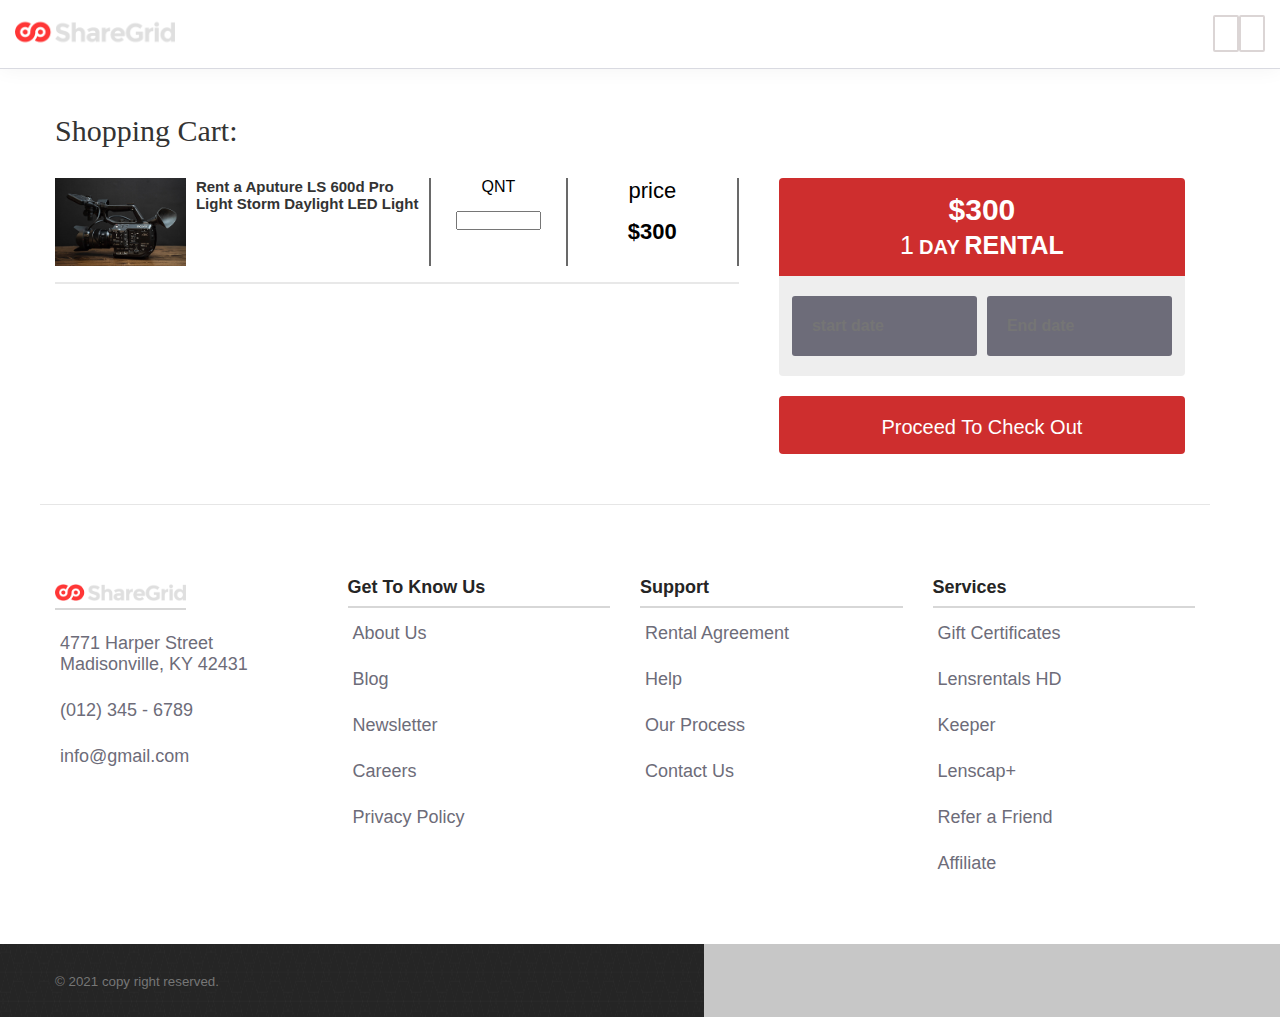
<file: checkout.html>
<!DOCTYPE html>
<html>
  <head>
    <link rel="stylesheet" type="text/css" href="css/checkout.css">
     <link rel="stylesheet" type="text/css" href="css/footer.css">
   <link rel="stylesheet" href="https://use.fontawesome.com/releases/v5.3.1/css/all.css" integrity="sha384-mzrmE5qonljUremFsqc01SB46JvROS7bZs3IO2EmfFsd15uHvIt+Y8vEf7N7fWAU" crossorigin="anonymous">
  </head>

<body>

  <div class="header-bar">
  
       <div class="logo">
         <a href="index.html"><img src="image/logo.png"></a>
      </div>
  <div class="nav-bar">
          
          <a href="#"><i class="fas fa-shopping-cart"></i></a> 
          <a href="#"><i class="fas fa-bars"></i></a>
  </div>
</div>

     <div class="checkout-body">
  
       <div class="container">
         <span>Shopping Cart:</span>
         <div class="checkout">
           <div class="main">

            <div class="product">
             <div class="product-detail">
               <figure><img src="image/new-one.jpg"><figcaption><p>Rent a Aputure LS 600d Pro Light Storm Daylight LED Light</p>
               </figcaption></figure>
               <div class="quantity">
                <form>
                  <label>QNT</label>
                  <input type="number"></input>
                </form>
              </div>
                <div class="price"><label>price</label><strong>$300</strong></div>  
             </div> 
           </div>


           </div>


          <div class="checkout-info">
        <form>    
            <div class="charges">
               <div class="price"><strong>$300</strong><span><small>1</small><h6>day</h6><h5>Rental</h5></span> </div>
              
               <div class="dates">

            <div class="search-icon"><input class="location" type="text" placeholder="start date" onfocus="(this.type='date')"  onblur="(this.type='text')"></input><i class="far fa-calendar-minus" id="cancle"></i></div><div class="search-icon"><input class="location" type="text" placeholder="End date" onfocus="(this.type='date')"  onblur="(this.type='text')"></input><i class="far fa-calendar-minus" id="cancle"></i></div>
             </div>
              <div class="checkout-button">
                <button type="button">Proceed To Check Out</button>
              </div>      
        </form>
               </div>
            
            </div>
          </div> 

            </div>

         </div>
       </div>
   
<div class="footer">
  <div class="section1">
   <div class="container">
      <div class="main">

      <div class="address">
         <figure><img src="image/logo.png"></figure>
         <div class="address-data">
           <ul>
             <li><i class="fas fa-map-marker-alt"></i> <a href="#">4771 Harper Street Madisonville, KY 42431</a></li>
              <li><i class="fas fa-map-marker-alt"></i><i class="fas fa-phone-alt"></i> <a href="#">(012) 345 - 6789</a></li>
               <li><i class="fas fa-envelope"></i><a href="#">info@gmail.com</a></li>
           </ul>
         </div>
        </div>  

      <div class="get-in-touch">
         <h3>Get To Know Us</h3>
         <div class="alternative">
           <ul>
             <li><i class="fas fa-long-arrow-alt-right"></i><a href="#">About Us</a></li>
              <li><i class="fas fa-long-arrow-alt-right"></i><a href="#">Blog</a></li>
               <li><i class="fas fa-long-arrow-alt-right"></i><a href="#">Newsletter</a></li>
               <li><i class="fas fa-long-arrow-alt-right"></i> <a href="#">Careers</a></li>
              <li><i class="fas fa-long-arrow-alt-right"></i><a href="#">Privacy Policy</a></li>
           </ul>
         </div>
        </div> 
 
          <div class="support">
         <h3>Support</h3>
         <div class="alternative">
           <ul>
             <li><i class="fas fa-long-arrow-alt-right"></i><a href="#">Rental Agreement</a></li>
              <li><i class="fas fa-long-arrow-alt-right"></i><a href="#">Help</a></li>
               <li><i class="fas fa-long-arrow-alt-right"></i><a href="#">Our Process</a></li>
               <li><i class="fas fa-long-arrow-alt-right"></i> <a href="#">Contact Us</a></li>
           </ul>
         </div>
        </div>  

          <div class="services">
         <h3>Services</h3>
         <div class="alternative">
           <ul>
             <li><i class="fas fa-long-arrow-alt-right"></i><a href="#">Gift Certificates</a></li>
              <li><i class="fas fa-long-arrow-alt-right"></i><a href="#">Lensrentals HD</a></li>
               <li><i class="fas fa-long-arrow-alt-right"></i><a href="#">Keeper</a></li>
               <li><i class="fas fa-long-arrow-alt-right"></i> <a href="#">Lenscap+</a></li>
              <li><i class="fas fa-long-arrow-alt-right"></i><a href="#">Refer a Friend</a></li>
               <li><i class="fas fa-long-arrow-alt-right"></i><a href="#">Affiliate</a></li>
           </ul>
         </div>
        </div>  

      </div>
   </div>
  </div>
  <div>
      <div class="section_two">
   <img src="image/footer.png">
    <div class="container">
     <div class="social_icon">
              <a href="#"><i class="fab fa-facebook-f"></i></a><a href="#"><i class="fab fa-twitter"></i></a><a href="#"><i class="fab fa-invision"></i></a><a href="#"><i class="fab fa-google-plus-g"></i></a><a href="#"><i class="fab fa-instagram"></i></a>
     </div>
      <small>© 2021 copy right reserved.</small>

   </div>

 </div>
</div>


<body>
  </html>
</file>
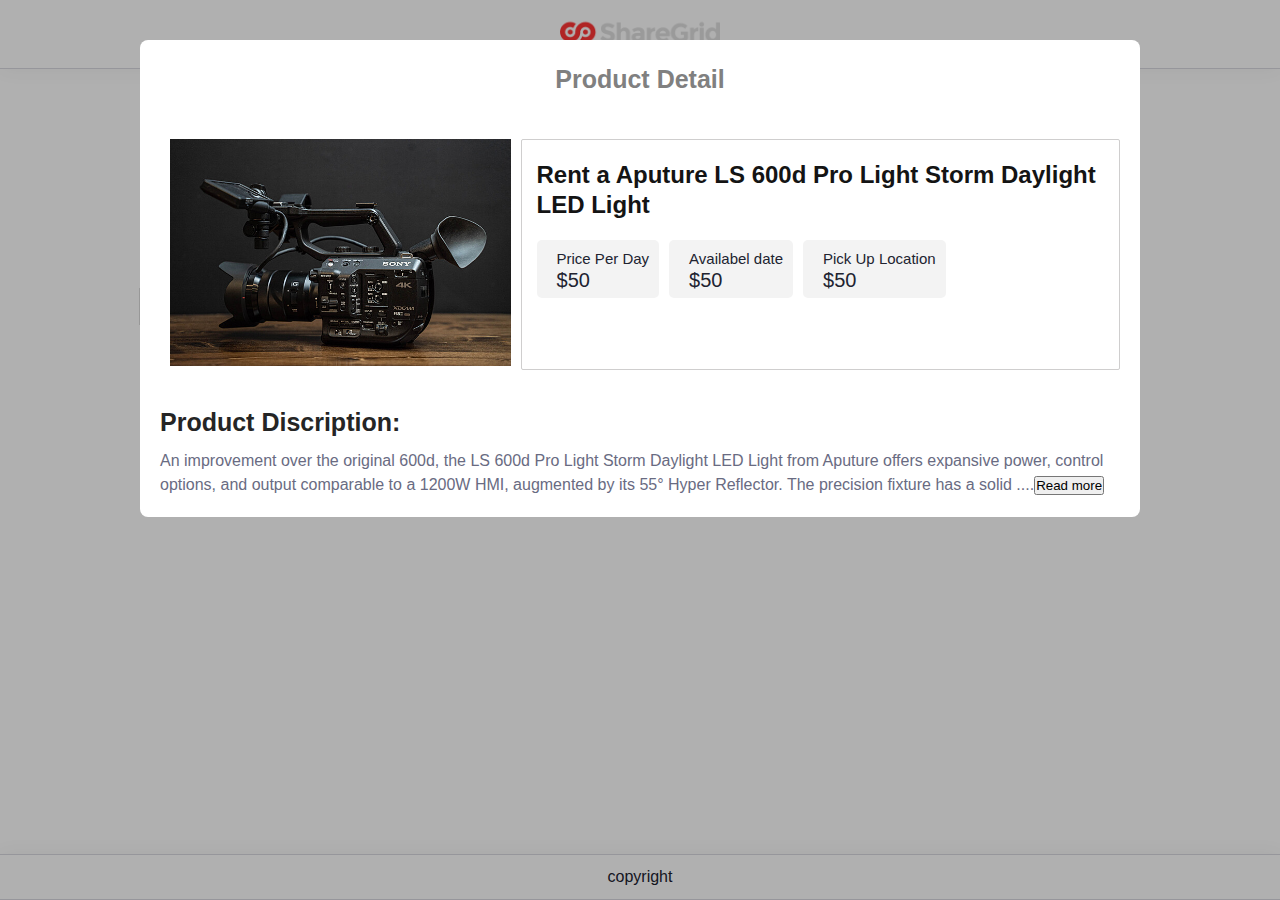
<file: dashboard.html>
<!DOCTYPE html>
<html>
  <head>
     <meta name="viewport" content="width=device-width, initial-scale=1">
    <link rel="stylesheet" type="text/css" href="css/dashboard.css">
   <link rel="stylesheet" href="https://use.fontawesome.com/releases/v5.3.1/css/all.css" integrity="sha384-mzrmE5qonljUremFsqc01SB46JvROS7bZs3IO2EmfFsd15uHvIt+Y8vEf7N7fWAU" crossorigin="anonymous">

   <script src="https://ajax.googleapis.com/ajax/libs/jquery/3.5.1/jquery.min.js"></script>
  </head>

<body>

<section class="dashboard">
  

   <section class="content">
    
       <section class="side_bar">
              <a class="closebtn sidebar-btn"><i class="fas fa-times" ></i></a>

           <div class="dashboard_buttons" id="change_active">
               <a class="btn active" id="dashboard"><span onclick="dashboard()">Dashboard</span></a>
               <a class="btn"><span onclick="add_new_product()">Add New Product</span></a>
               <a class="btn"><span onclick="add_new_product()">Message Window</span></a>
               <a class="btn"><span onclick="add_new_product()">Renting History</span></a> 
           </div>
       </section>
    
    <div class="header-bar">
    
     <div class="sidebar-btn">
          <i class="fas fa-bars"></i>
      </div>

       <div class="logo">
         <a href="index.html"><img src="image/logo.png"></a>
      </div>

    </div>

    <div class="body">
      <div class="container">
          
       <!-- dashboard window start-->
       <div class="dashboard_window" id="dashboard_window"> 
             <div class="dashboard_form">  
              <strong>All Product:</strong>
            
            <select class  ="form-control" name="state" id="maxRows">

                         <option value="5000">Show ALL Rows</option>
                         <option value="5">5</option>
                         <option value="10">10</option>
                         <option value="15">15</option>
                         <option value="20">20</option>
                         <option value="50">50</option>
                         <option value="70">70</option>
                         <option value="100">100</option>
            </select>
                      
                 <table id="table-id">
           <thead>
          <tr>
            <th>Product Name</th>
            <th>View Product</th>
            <th>Edit Detail</th>
            <th>Delete Product</th>
          </tr>
         </thead>
         <tbody>
          <tr>
            <td></td>
            <td><a onclick="view_product_detail()"><i class="fas fa-eye"></i></a></td>
            <td><a><i class='fa fa-edit'></i></a></td>
            <td><a><i class="fas fa-trash-alt"></i></a></td>
          </tr>

        </tbody>
             
        </table>



<!--        Start Pagination -->
            <div class='pagination-container' >
                <nav>
            
                  <ul class="pagination">
            
            <li data-page="prev" >
                <span> < <span class="sr-only">(current)</span></span>
            </li>
                 
            <li data-page="next" id="prev">
               <span> > <span class="sr-only">(current)</span></span>
            </li>
                  </ul>
            
                </nav>
            </div>

</div> 
<!--         End of pagination -->

            </div>
          </div>
        <!-- dashboard window end --> 

          <div class="add_product_box" id="new_product">
            <div class="product_container">
             <div class="product_form">  
              <form>
                  <strong>Add New Product</strong>
                  <div class="product_input_field">
                   <div class="inner_field"> 
                  <input type="text" placeholder="Product Name"></input> 
                  <input type="text" placeholder="Product Discription"></input>
                  <input type="number" placeholder="Price Per Day"></input>
                  <input type="address" placeholder="Address"></input>
                   <input type="text" placeholder="Modal Number"></input>
                   <input type="address" placeholder="Pick Up location"></input>
                  </div>
                  <div class="inner_field">
                  <input type="text" placeholder="company Name"></input> 
                  <select>
                      <option value="category" disabled>Select Category</option>
                      <option value="category">Select Category</option>
                 </select>
                  <input type="text" placeholder="City"></input>
                  <input type="date" placeholder="Date"></input>
                  <div class="checkbox">
                  <label>Available </label>
                  <input type="checkbox" placeholder="City"></input>
                  </div>
                  <input type="file" name="fileToUpload" id="picture"  class="select_product_img">
              </div>
                  </div>
                  <div class="submit_button">
                  <button type="submit">Add Product</button>   
                  </div>
              </form>
            </div>
            </div>
          </div>


      </div>


    </div>

      <div class="footer-bar">
    
        <div class="copyright">
           <a> copyright</a>
        </div>
 
      </div>
   </section>

</section>


  <section class="single_product_detail" id="single_product_detail">
      <div class="container">
      
       <div class="view_product">
              <div class="cancle_button" onclick="close_page()"><i class="fas fa-times"></i></div>  
          <h1>Product Detail</h1>    
    <section id="produt-detail">
        <figure><img src="image/new-one.jpg"></figure>
        
        <div class="detail">
          <strong>Rent a Aputure LS 600d Pro Light Storm Daylight LED Light</strong>
          
           <div class="price-box">
             
             <div class="price"><small>Price Per Day</small><p>$50</p></div>
             <div class="price"><small>Availabel date</small><p>$50</p></div>
             <div class="price"><small>Pick Up Location </small><p>$50</p></div>

           </div>

       </div>
      
  </section>
      <div class="pro_discription">
        <strong> Product Discription:</strong>
        <p>An improvement over the original 600d, the LS 600d Pro Light Storm Daylight LED Light from Aputure offers expansive power, control options, and output comparable to a 1200W HMI, augmented by its 55° Hyper Reflector. The precision fixture has a solid
            <span id="dots">....</span><span id="more"> 5600K color temperature with a high CRI/TLCI rating of 96 that is great for location shooting outdoors, or in areas dominated by other daylight-balanced fixtures such as HMIs. Besides power, control is a driving force in the design of the 600d Pro. The light also has a myriad of wireless control methods, such as the included 2.4 GHz remote, the Sidus Link mobile app, and the built-in wireless DMX control. It has four dimming curves: Linear, Exponential, Log, and S-Curve, to ensure accuracy regardless of your chosen brightness level. While you can make adjustments locally on the fixture, you can also make them wirelessly at a distance up to 328' via these methods - a real attribute for lights mounted overhead or in hard to reach places.

            The LS 600d Pro Light Storm Daylight LED is available in V-Mount or Gold Mount.</span><button onclick="myFunction()" id="myBtn">Read more</button></p>
       </div>
       </div>

      </div>
  </section>


<script>
  
$('.sidebar-btn').click(function(){

$('.side_bar').toggleClass('test');
});


function myFunction() {
  var dots = document.getElementById("dots");
  var moreText = document.getElementById("more");
  var btnText = document.getElementById("myBtn");

  if (dots.style.display === "none") {
    dots.style.display = "inline";
    btnText.innerHTML = "Read more"; 
    moreText.style.display = "none";
  } else {
    dots.style.display = "none";
    btnText.innerHTML = "Read less"; 
    moreText.style.display = "inline";
  }
}

</script>

<script src="script/dashboard.js"></script>

<body>
  </html>
</file>
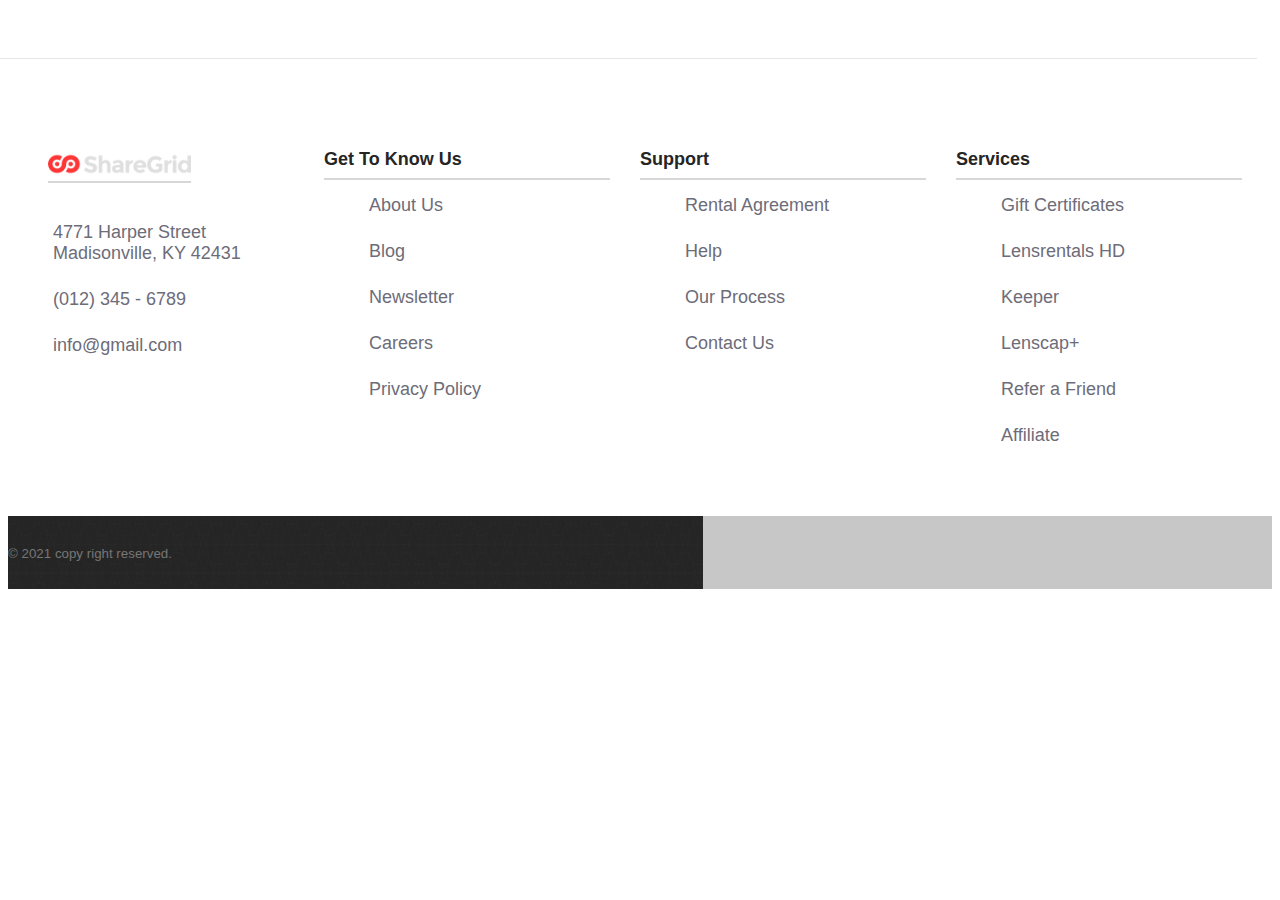
<file: footer.html>
<!DOCTYPE html>
<html>
  <head>
   <link rel="stylesheet" type="text/css" href="css/footer.css">
   <link rel="stylesheet" href="https://use.fontawesome.com/releases/v5.3.1/css/all.css" integrity="sha384-mzrmE5qonljUremFsqc01SB46JvROS7bZs3IO2EmfFsd15uHvIt+Y8vEf7N7fWAU" crossorigin="anonymous">
  </head>

<body>

<div class="footer">
  <div class="section1">
   <div class="container">
      <div class="main">

      <div class="address">
         <figure><img src="image/logo.png"></figure>
         <div class="address-data">
           <ul>
             <li><i class="fas fa-map-marker-alt"></i> <a href="#">4771 Harper Street Madisonville, KY 42431</a></li>
              <li><i class="fas fa-map-marker-alt"></i><i class="fas fa-phone-alt"></i> <a href="#">(012) 345 - 6789</a></li>
               <li><i class="fas fa-envelope"></i><a href="#">info@gmail.com</a></li>
           </ul>
         </div>
        </div>  

      <div class="get-in-touch">
         <h3>Get To Know Us</h3>
         <div class="alternative">
           <ul>
             <li><i class="fas fa-long-arrow-alt-right"></i><a href="#">About Us</a></li>
              <li><i class="fas fa-long-arrow-alt-right"></i><a href="#">Blog</a></li>
               <li><i class="fas fa-long-arrow-alt-right"></i><a href="#">Newsletter</a></li>
               <li><i class="fas fa-long-arrow-alt-right"></i> <a href="#">Careers</a></li>
              <li><i class="fas fa-long-arrow-alt-right"></i><a href="#">Privacy Policy</a></li>
           </ul>
         </div>
        </div> 
 
          <div class="support">
         <h3>Support</h3>
         <div class="alternative">
           <ul>
             <li><i class="fas fa-long-arrow-alt-right"></i><a href="#">Rental Agreement</a></li>
              <li><i class="fas fa-long-arrow-alt-right"></i><a href="#">Help</a></li>
               <li><i class="fas fa-long-arrow-alt-right"></i><a href="#">Our Process</a></li>
               <li><i class="fas fa-long-arrow-alt-right"></i> <a href="#">Contact Us</a></li>
           </ul>
         </div>
        </div>  

          <div class="services">
         <h3>Services</h3>
         <div class="alternative">
           <ul>
             <li><i class="fas fa-long-arrow-alt-right"></i><a href="#">Gift Certificates</a></li>
              <li><i class="fas fa-long-arrow-alt-right"></i><a href="#">Lensrentals HD</a></li>
               <li><i class="fas fa-long-arrow-alt-right"></i><a href="#">Keeper</a></li>
               <li><i class="fas fa-long-arrow-alt-right"></i> <a href="#">Lenscap+</a></li>
              <li><i class="fas fa-long-arrow-alt-right"></i><a href="#">Refer a Friend</a></li>
               <li><i class="fas fa-long-arrow-alt-right"></i><a href="#">Affiliate</a></li>
           </ul>
         </div>
        </div>  

      </div>
   </div>
  </div>
  <div>
      <div class="section_two">
   <img src="image/footer.png">
    <div class="container">
     <div class="social_icon">
              <a href="#"><i class="fab fa-facebook-f"></i></a><a href="#"><i class="fab fa-twitter"></i></a><a href="#"><i class="fab fa-invision"></i></a><a href="#"><i class="fab fa-google-plus-g"></i></a><a href="#"><i class="fab fa-instagram"></i></a>
     </div>
      <small>© 2021 copy right reserved.</small>

   </div>

 </div>
</div>

</body>
</html>
</file>
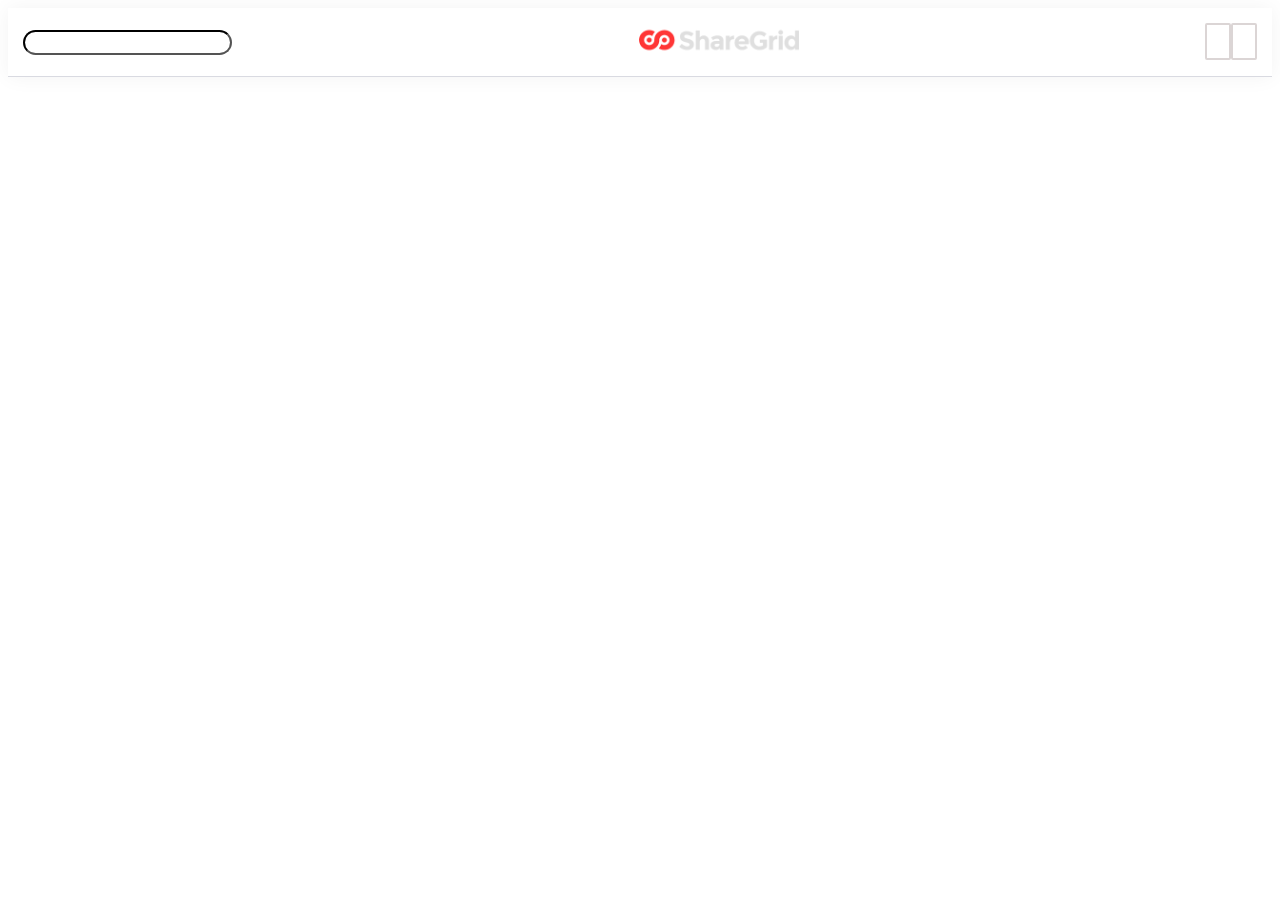
<file: header.html>
<!DOCTYPE html>
<html>
  <head>
    <link rel="stylesheet" type="text/css" href="css/header.css">
   <link rel="stylesheet" href="https://use.fontawesome.com/releases/v5.3.1/css/all.css" integrity="sha384-mzrmE5qonljUremFsqc01SB46JvROS7bZs3IO2EmfFsd15uHvIt+Y8vEf7N7fWAU" crossorigin="anonymous">
  </head>

<body>

  <div class="header-bar">
      <div class="search">
         <form>
          <input type="search"></input>
          <i class="fas fa-search"></i>
         </form>
       </div> 
       <div class="logo">
         <a href="index.html"><img src="image/logo.png"></a>
      </div>
  <div class="nav-bar">
          
          <a href="#"><i class="fas fa-shopping-cart"></i></a> 
          <a href="#"><i class="fas fa-bars"></i></a>
  </div>
</div>
<body>
  </html>
</file>
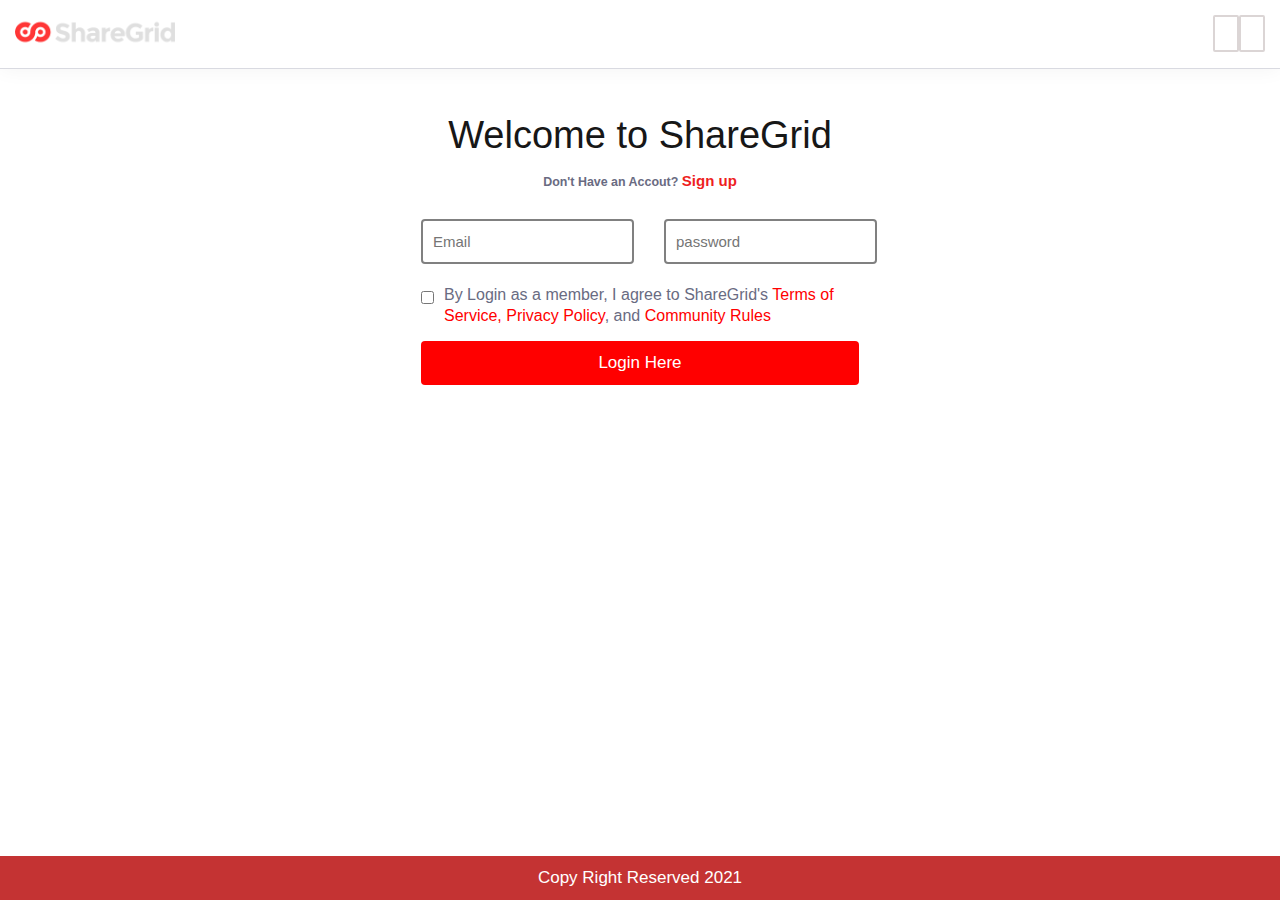
<file: login-form.html>
<!DOCTYPE html>
<html>
  <head>
    <link rel="stylesheet" type="text/css" href="css/loginform.css">
   <link rel="stylesheet" href="https://use.fontawesome.com/releases/v5.3.1/css/all.css" integrity="sha384-mzrmE5qonljUremFsqc01SB46JvROS7bZs3IO2EmfFsd15uHvIt+Y8vEf7N7fWAU" crossorigin="anonymous">
  </head>

<body>

  <div class="header-bar">
      <!-- <div class="search">
         <form>
          <input type="search"></input>
          <i class="fas fa-search"></i>
         </form>
       </div>  -->
       <div class="logo">
         <a href="index.html"><img src="image/logo.png"></a>
      </div>
  <div class="nav-bar">
          
          <a href="#"><i class="fas fa-shopping-cart"></i></a> 
          <a href="#"><i class="fas fa-bars"></i></a>
  </div>
</div>

<div class="signup-form">
  <div class="container">
    <h2>Welcome to ShareGrid</h2>
    <span><h5>Don't Have an Accout? </h5><a href="signup-form.html">Sign up</a></span>
    <form>
      <div class="input-fields">
        <input type="text" placeholder="Email"></input>
         <input type="password" placeholder="password"></input>
      </div>
      <div class="checkbox">
        <input type="checkbox"></input>
        <label>By Login as a member, I agree to ShareGrid's <a href="#">Terms of Service, Privacy Policy</a>, and <a href="#">Community Rules</a></label>
      </div>
        <button type="submit">Login Here</button>
    </form>
  </div>

</div>
<div class="footer">
  <span><i class="far fa-copyright"></i> Copy Right Reserved 2021</span>
</div>
</file>
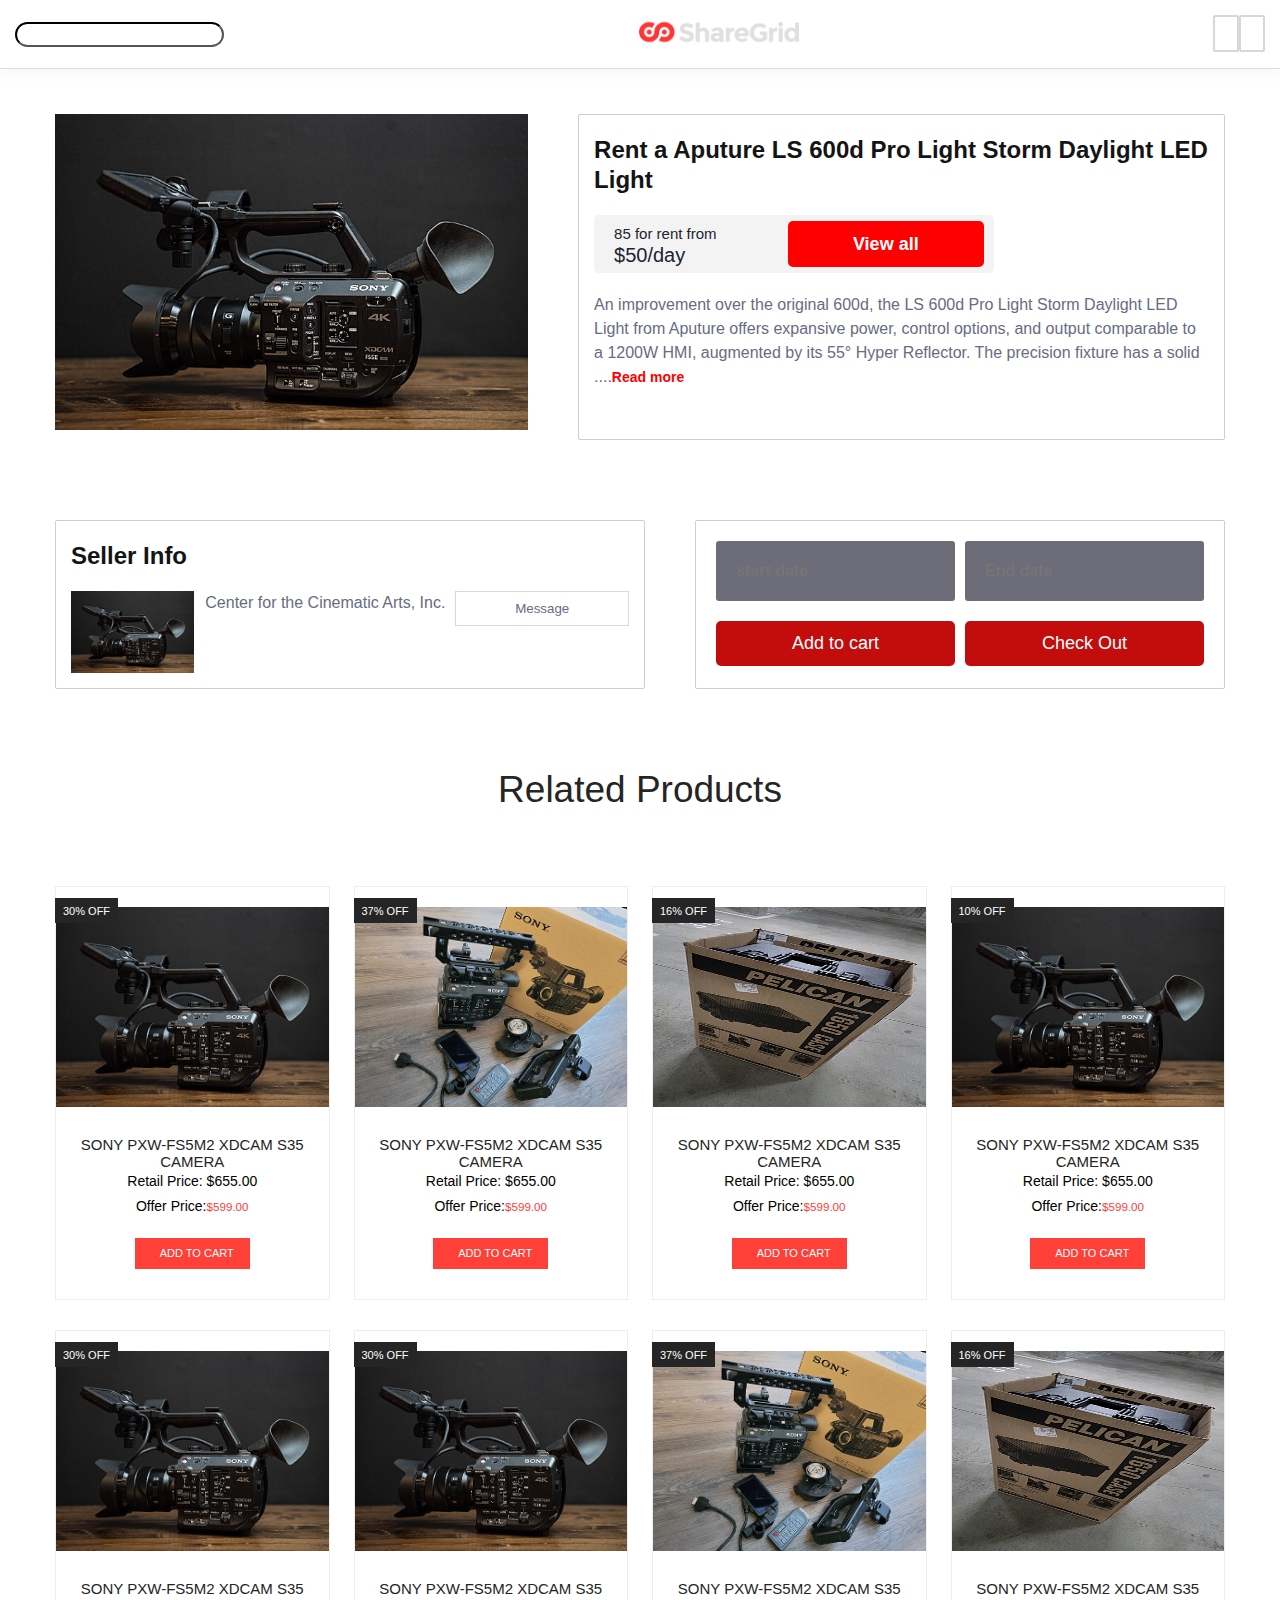
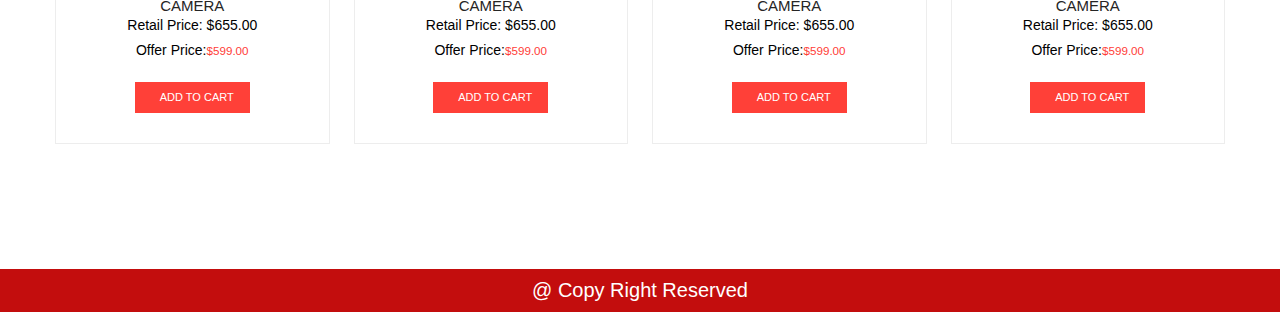
<file: product-detail.html>
<!DOCTYPE html>
<html>
  <head>
    <meta name="viewport" content="width=device-width, initial-scale=1">
    <link rel="stylesheet" type="text/css" href="css/product-detail.css">
   <link rel="stylesheet" href="https://use.fontawesome.com/releases/v5.3.1/css/all.css" integrity="sha384-mzrmE5qonljUremFsqc01SB46JvROS7bZs3IO2EmfFsd15uHvIt+Y8vEf7N7fWAU" crossorigin="anonymous">
  </head>

<body>

  <div class="header-bar">
      <div class="search">
         <form>
          <input type="search"></input>
          <i class="fas fa-search"></i>
         </form>
       </div> 
       <div class="logo">
         <a href="index.html"><img src="image/logo.png"></a>
      </div>
  <div class="nav-bar">
          
          <a href="#"><i class="fas fa-shopping-cart"></i></a> 
          <a href="#"><i class="fas fa-bars"></i></a>
  </div>
</div>

 
  <section id="produt-detail">
    <div class="container">
       <div class="main">
        <figure><img src="image/new-one.jpg"></figure>
          
        <div class="detail">
          <strong>Rent a Aputure LS 600d Pro Light Storm Daylight LED Light</strong>
          
           <div class="price-box">
             
             <div class="price"><small>85 for rent from</small><p>$50/day</p></div>
             <button><a href="#related-products">View all</a></button>
           </div>
          <p>An improvement over the original 600d, the LS 600d Pro Light Storm Daylight LED Light from Aputure offers expansive power, control options, and output comparable to a 1200W HMI, augmented by its 55° Hyper Reflector. The precision fixture has a solid
            <span id="dots">....</span><span id="more"> 5600K color temperature with a high CRI/TLCI rating of 96 that is great for location shooting outdoors, or in areas dominated by other daylight-balanced fixtures such as HMIs. Besides power, control is a driving force in the design of the 600d Pro. The light also has a myriad of wireless control methods, such as the included 2.4 GHz remote, the Sidus Link mobile app, and the built-in wireless DMX control. It has four dimming curves: Linear, Exponential, Log, and S-Curve, to ensure accuracy regardless of your chosen brightness level. While you can make adjustments locally on the fixture, you can also make them wirelessly at a distance up to 328' via these methods - a real attribute for lights mounted overhead or in hard to reach places.

            The LS 600d Pro Light Storm Daylight LED is available in V-Mount or Gold Mount.</span><button onclick="myFunction()" id="myBtn">Read more</button></p>

        </div>
      </div>
    </div>
  </section>

   <section id="produt-detail-extra">
    <div class="container">
       <div class="main">
        <div class="author-info">
           <strong>Seller Info</strong>
           <div class="author-detail">
             <figure><img src="image/new-one.jpg"><figcaption><span>Center for the Cinematic Arts, Inc.</span></figcaption></figure>
             <button>Message</button>
           </div>
        </div>
          
        <div class="cart-part">
            <form>
            <div class="search-icon"><input class="location" type="text" placeholder="start date" onfocus="(this.type='date')"  onblur="(this.type='text')"></input><i class="far fa-calendar-minus" id="cancle"></i></div><div class="search-icon"><input class="location" type="text" placeholder="End date" onfocus="(this.type='date')"  onblur="(this.type='text')"></input><i class="far fa-calendar-minus" id="cancle"></i></div>

          </form>
           <div class="cart-box">

             <button>Add to cart</button>
             <button><a href="checkout.html">Check Out</a></button>
           </div>
          

        </div>
      </div>
    </div>
  </section>

     <div class="our-latest-product" id="related-products"> 
             <div class="container">
               <p>Related Products</p>
               <div class="list">
                 <ul>
                    <li>
                      <div class="main">
                        <small class="discount">30% OFF</small>
                        <figure>
                          <img src="image/new-one.jpg">
                           <!-- <a href="#" class="search"><i class="icon-magnifying-glass"></i></a>
                           <a href="#" class="link"><i class="icon-broken-link"></i></a> -->
                         </figure>
                         <div class="figcaption">
                             <h3>Sony PXW-FS5M2 XDCAM S35 Camera</h3>
                              <span>Retail Price: $655.00</span>
                              <span>Offer Price:<small>$599.00</small></span>  
                               <a href="#"><i class="icon-shopping-cart"></i>Add to cart</a>
                         </div>
                      </div>
                    </li>

                    <li> 
                    <div class="main">
                      <small class="discount">37% OFF</small>

                        <figure>
                          <img src="image/new-two.jpg">
                           <a href="#" class="search"><i class="icon-magnifying-glass"></i></a>
                           <a href="#" class="link"><i class="icon-broken-link"></i></a>
                        </figure>
                         <div class="figcaption">
                             <h3>Sony PXW-FS5M2 XDCAM S35 Camera</h3>
                              <span>Retail Price: $655.00</span>
                              <span>Offer Price:<small>$599.00</small></span> 
                              <a href="#"><i class="icon-shopping-cart"></i>Add to cart</a> 
                         </div>
                      </div>                        
                    </li>

                    <li>
                    <div class="main">
                      <small class="discount">16% OFF</small>

                        <figure>
                          <img src="image/new-three.jpg">
                           <a href="#" class="search"><i class="icon-magnifying-glass"></i></a>
                           <a href="#" class="link"><i class="icon-broken-link"></i></a>
                        </figure>
                         <div class="figcaption">
                             <h3>Sony PXW-FS5M2 XDCAM S35 Camera</h3>
                              <span>Retail Price: $655.00</span>
                              <span>Offer Price:<small>$599.00</small></span>  
                               <a href="#"><i class="icon-shopping-cart"></i>Add to cart</a>
                         </div>
                      </div>
                    </li>

                   <li>
                     <div class="main">
                      <small class="discount">10% OFF</small>

                        <figure>
                          <img src="image/new-one.jpg">
                         <a href="#" class="search"><i class="icon-magnifying-glass"></i></a>
                           <a href="#" class="link"><i class="icon-broken-link"></i></a>
                        </figure>
                         <div class="figcaption">
                             <h3>Sony PXW-FS5M2 XDCAM S35 Camera </h3>
                              <span>Retail Price: $655.00</span>
                              <span>Offer Price:<small>$599.00</small></span>  
                               <a href="#"><i class="icon-shopping-cart"></i>Add to cart</a>
                         </div>
                      </div>
                    </li>
                     <li>
                      <div class="main">
                        <small class="discount">30% OFF</small>
                        <figure>
                          <img src="image/new-one.jpg">
                           <!-- <a href="#" class="search"><i class="icon-magnifying-glass"></i></a>
                           <a href="#" class="link"><i class="icon-broken-link"></i></a> -->
                         </figure>
                         <div class="figcaption">
                             <h3>Sony PXW-FS5M2 XDCAM S35 Camera</h3>
                              <span>Retail Price: $655.00</span>
                              <span>Offer Price:<small>$599.00</small></span>  
                               <a href="#"><i class="icon-shopping-cart"></i>Add to cart</a>
                         </div>
                      </div>
                    </li>
                     <li>
                      <div class="main">
                        <small class="discount">30% OFF</small>
                        <figure>
                          <img src="image/new-one.jpg">
                           <!-- <a href="#" class="search"><i class="icon-magnifying-glass"></i></a>
                           <a href="#" class="link"><i class="icon-broken-link"></i></a> -->
                         </figure>
                         <div class="figcaption">
                             <h3>Sony PXW-FS5M2 XDCAM S35 Camera</h3>
                              <span>Retail Price: $655.00</span>
                              <span>Offer Price:<small>$599.00</small></span>  
                               <a href="#"><i class="icon-shopping-cart"></i>Add to cart</a>
                         </div>
                      </div>
                    </li>

                    <li> 
                    <div class="main">
                      <small class="discount">37% OFF</small>

                        <figure>
                          <img src="image/new-two.jpg">
                           <a href="#" class="search"><i class="icon-magnifying-glass"></i></a>
                           <a href="#" class="link"><i class="icon-broken-link"></i></a>
                        </figure>
                         <div class="figcaption">
                             <h3>Sony PXW-FS5M2 XDCAM S35 Camera</h3>
                              <span>Retail Price: $655.00</span>
                              <span>Offer Price:<small>$599.00</small></span> 
                              <a href="#"><i class="icon-shopping-cart"></i>Add to cart</a> 
                         </div>
                      </div>                        
                    </li>

                    <li>
                    <div class="main">
                      <small class="discount">16% OFF</small>

                        <figure>
                          <img src="image/new-three.jpg">
                           <a href="#" class="search"><i class="icon-magnifying-glass"></i></a>
                           <a href="#" class="link"><i class="icon-broken-link"></i></a>
                        </figure>
                         <div class="figcaption">
                             <h3>Sony PXW-FS5M2 XDCAM S35 Camera</h3>
                              <span>Retail Price: $655.00</span>
                              <span>Offer Price:<small>$599.00</small></span>  
                               <a href="#"><i class="icon-shopping-cart"></i>Add to cart</a>
                         </div>
                      </div>
                    </li>
                 </ul>
               </div> 
             </div>
 
           </div> 

<div class="footer">
<span>@ Copy Right Reserved</span>
</div>

<script>
function myFunction() {
  var dots = document.getElementById("dots");
  var moreText = document.getElementById("more");
  var btnText = document.getElementById("myBtn");

  if (dots.style.display === "none") {
    dots.style.display = "inline";
    btnText.innerHTML = "Read more"; 
    moreText.style.display = "none";
  } else {
    dots.style.display = "none";
    btnText.innerHTML = "Read less"; 
    moreText.style.display = "inline";
  }
}
</script>
</body>
</html>
</file>
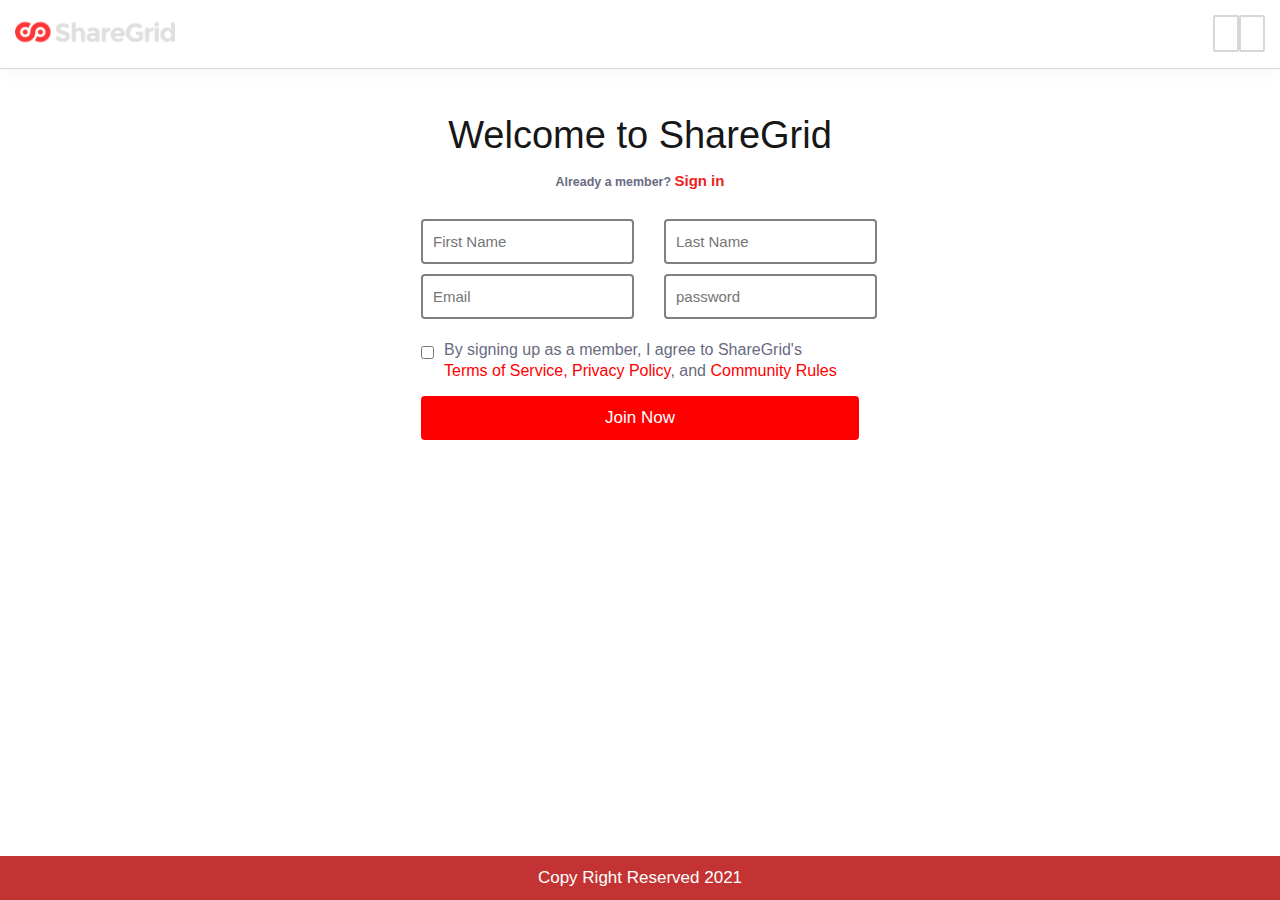
<file: signup-form.html>
<!DOCTYPE html>
<html>
  <head>
     <meta name="viewport" content="width=device-width, initial-scale=1">
    <link rel="stylesheet" type="text/css" href="css/signupform.css">
   <link rel="stylesheet" href="https://use.fontawesome.com/releases/v5.3.1/css/all.css" integrity="sha384-mzrmE5qonljUremFsqc01SB46JvROS7bZs3IO2EmfFsd15uHvIt+Y8vEf7N7fWAU" crossorigin="anonymous">
  </head>

<body>

  <div class="header-bar">
      <!-- <div class="search">
         <form>
          <input type="search"></input>
          <i class="fas fa-search"></i>
         </form>
       </div>  -->
       <div class="logo">
         <a href="index.html"><img src="image/logo.png"></a>
      </div>
  <div class="nav-bar">
          
          <a href="#"><i class="fas fa-shopping-cart"></i></a> 
          <a href="#"><i class="fas fa-bars"></i></a>
  </div>
</div>

<div class="signup-form">
  <div class="container">
    <h2>Welcome to ShareGrid</h2>
    <span><h5>Already a member? </h5><a href="login-form.html">Sign in</a></span>
    <form>
      <div class="input-fields">
      <input type="text" placeholder="First Name"></input>
       <input type="text" placeholder="Last Name"></input>
        <input type="text" placeholder="Email"></input>
         <input type="password" placeholder="password"></input>
      </div>
      <div class="checkbox">
        <input type="checkbox"></input>
        <label>By signing up as a member, I agree to ShareGrid's <a href="#">Terms of Service, Privacy Policy</a>, and <a href="#">Community Rules</a></label>
      </div>
        <button type="submit">Join Now</button>
    </form>
  </div>

</div>
<div class="footer">
  <span><i class="far fa-copyright"></i> Copy Right Reserved 2021</span>
</div>
</file>
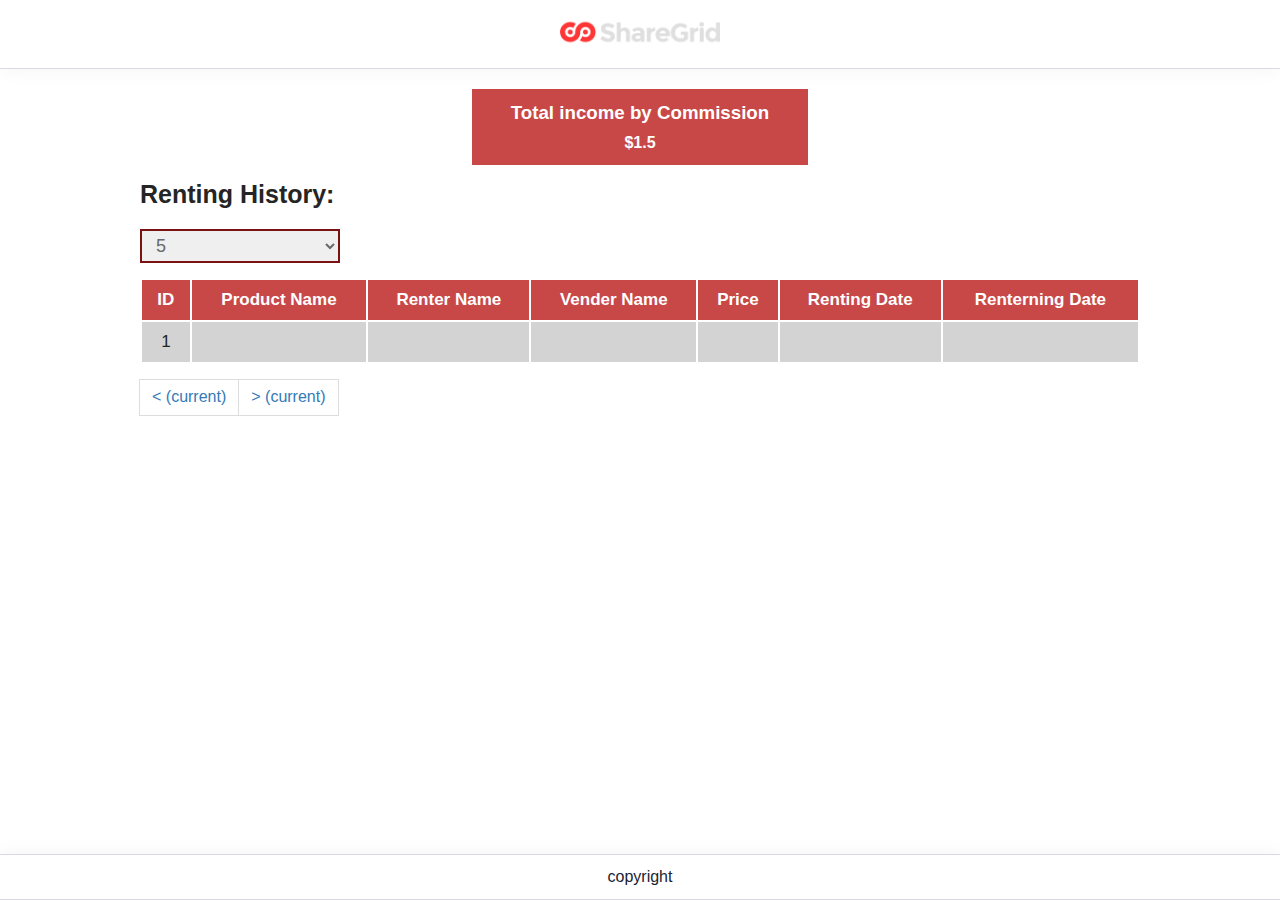
<file: admindashboard/admin_dashboard.html>
<!DOCTYPE html>
<html>
  <head>
     <meta name="viewport" content="width=device-width, initial-scale=1">
    <link rel="stylesheet" type="text/css" href="admin_dashboard_style.css">
   <link rel="stylesheet" href="https://use.fontawesome.com/releases/v5.3.1/css/all.css" integrity="sha384-mzrmE5qonljUremFsqc01SB46JvROS7bZs3IO2EmfFsd15uHvIt+Y8vEf7N7fWAU" crossorigin="anonymous">

   <script src="https://ajax.googleapis.com/ajax/libs/jquery/3.5.1/jquery.min.js"></script>
  </head>

<body>

<section class="dashboard">
  

   <section class="content">
    
       <section class="side_bar">
              <a class="closebtn sidebar-btn"><i class="fas fa-times" ></i></a>

           <div class="dashboard_buttons" id="change_active">
               <a class="btn active" id="dashboard"><span onclick="dashboard()">Dashboard</span></a>
               <a class="btn"><span onclick="message_window()">Message Window</span></a>
               <a class="btn" href="allproduct.html"><span>All Product</span></a> 
           </div>
       </section>
    
    <div class="header-bar">
    
     <div class="sidebar-btn">
          <i class="fas fa-bars"></i>
      </div>

       <div class="logo">
         <a href="index.html"><img src="../image/logo.png"></a>
      </div>

    </div>

    <div class="body">
      <div class="container">
          
       <!-- dashboard window start-->
       <div class="dashboard_window" id="dashboard_window"> 
             <div class="dashboard_form">
             <div class="total_income">
                <div class="admin_income">
               <h3>Total income by Commission</h3>
               <strong>$1.5</strong>
                </div>
             </div>  
              <strong>Renting History:</strong>
           <div class="list_selecter">            
            <select class  ="form-control" name="state" id="maxRows">

                         <option value="5000">Show ALL Rows</option>
                         <option value="5">5</option>
                         <option value="10">10</option>
                         <option value="15">15</option>
                         <option value="20">20</option>
                         <option value="50">50</option>
                         <option value="70">70</option>
                         <option value="100">100</option>
            </select>
           </div>
            <div class="show_product">          
        <table id="table-id">
         <tr>
            <th>Product Name</th>
            <th>Renter Name</th>
            <th>Vender Name</th>
            <th>Price</th>
            <th>Renting Date</th>
            <th>Renterning Date</th>
          </tr>
          <tr>
            <td></td>
            <td></td>
            <td></td>
            <td></td>
            <td></td>
            <td></td>
          </tr>
        </table>

        </div>

<!--        Start Pagination -->
            <div class='pagination-container' >
                <nav>
            
                  <ul class="pagination">
            
            <li data-page="prev" >
                <span> < <span class="sr-only">(current)</span></span>
            </li>
                 
            <li data-page="next" id="prev">
               <span> > <span class="sr-only">(current)</span></span>
            </li>
                  </ul>
            
                </nav>
            </div>

</div> 
<!--         End of pagination -->

            </div>
          </div>
        <!-- dashboard window end --> 

         <section class="message_window" id="message_window">
           <div class="container">
             <div class="message_main"> 
             
              <div class="client_list"> 
              <div class="ul_client_list">    
               <div class="single_client">
                <figure> <img src="../image/img_avatar.png"></figure>
               <span>Danish akhtr</span>
               </div>
               <div class="single_client">
                <figure> <img src="../image/img_avatar.png"></figure>
               <span>Danish akhtr</span>
               </div>
               <div class="single_client">
                <figure> <img src="../image/img_avatar.png"></figure>
               <span>Danish akhtr</span>
               </div>
               <div class="single_client">
                <figure> <img src="../image/img_avatar.png"></figure>
               <span>Danish akhtr</span>
               </div>

               <div class="single_client">
                <figure> <img src="../image/img_avatar.png"></figure>
               <span>Danish akhtr</span>
               </div>
               <div class="single_client">
                <figure> <img src="../image/img_avatar.png"></figure>
               <span>Danish akhtr</span>
               </div>
               <div class="single_client">
                <figure> <img src="../image/img_avatar.png"></figure>
               <span>Danish akhtr</span>
               </div>
               <div class="single_client">
                <figure> <img src="../image/img_avatar.png"></figure>
               <span>Danish akhtr</span>
               </div>

               <div class="single_client">
                <figure> <img src="../image/img_avatar.png"></figure>
               <span>Danish akhtr</span>
               </div>
               <div class="single_client">
                <figure> <img src="../image/img_avatar.png"></figure>
               <span>Danish akhtr</span>
               </div>
               <div class="single_client">
                <figure> <img src="../image/img_avatar.png"></figure>
               <span>Danish akhtr</span>
               </div>

               <div class="single_client">
                <figure> <img src="../image/img_avatar.png"></figure>
               <span>Danish akhtr</span>
               </div>
              
             </div>
              </div>

             <div class="message_box">
              <div class="message_ul">
                  <div class="receive">
                   <input placeholder="received message.." name="msg" readonly></input>
                    </div>
                    <div class="send">
                   <input placeholder="send message.." name="msg" readonly></input>
                    </div>
                    <div class="receive">
                   <input placeholder="received message.." name="msg" readonly></input>
                    </div>
                    <div class="send">
                   <input placeholder="send message.." name="msg" readonly></input>
                    </div>
                    <div class="receive">
                   <input placeholder="received message.." name="msg" readonly></input>
                    </div>
                    <div class="send">
                   <input placeholder="send message.." name="msg" readonly></input>
                    </div> 
                    <div class="receive">
                   <input placeholder="received message.." name="msg" readonly></input>
                    </div>
                    <div class="send">
                   <input placeholder="send message.." name="msg" readonly></input>
                    </div>
                    <div class="receive">
                   <input placeholder="received message.." name="msg" readonly></input>
                    </div>
                    <div class="send">
                    <input placeholder="send message.." name="msg" readonly></input>
                    </div>
                    <div class="receive">
                   <input placeholder="received message.." name="msg" readonly></input>
                    </div>
                    <div class="send">
                   <input placeholder="send message.." name="msg" readonly></input>
                    </div> 

                     <div class="receive">
                   <input placeholder="received message.." name="msg" readonly></input>
                    </div>
                    <div class="send">
                   <input placeholder="send message.." name="msg" readonly></input>
                    </div>
                    <div class="receive">
                   <input placeholder="received message.." name="msg" readonly></input>
                    </div>
                   

                 </div>   
                <form action="/action_page.php" class="form-container">
                    <input placeholder="Type message.." name="msg" required></input>
                  <button type="submit" class="btn">Send</button>
                 </form>
             </div>

           </div>

         </section>
<!-- vender message window end -->


      </div>


    </div>

      <div class="footer-bar">
    
        <div class="copyright">
           <a> copyright</a>
        </div>
 
      </div>
   </section>

</section>


  


<script>
  
$('.sidebar-btn').click(function(){

$('.side_bar').toggleClass('test');
});

</script>

<script src="admin_dashboard_script.js"></script>

<body>
  </html>
</file>
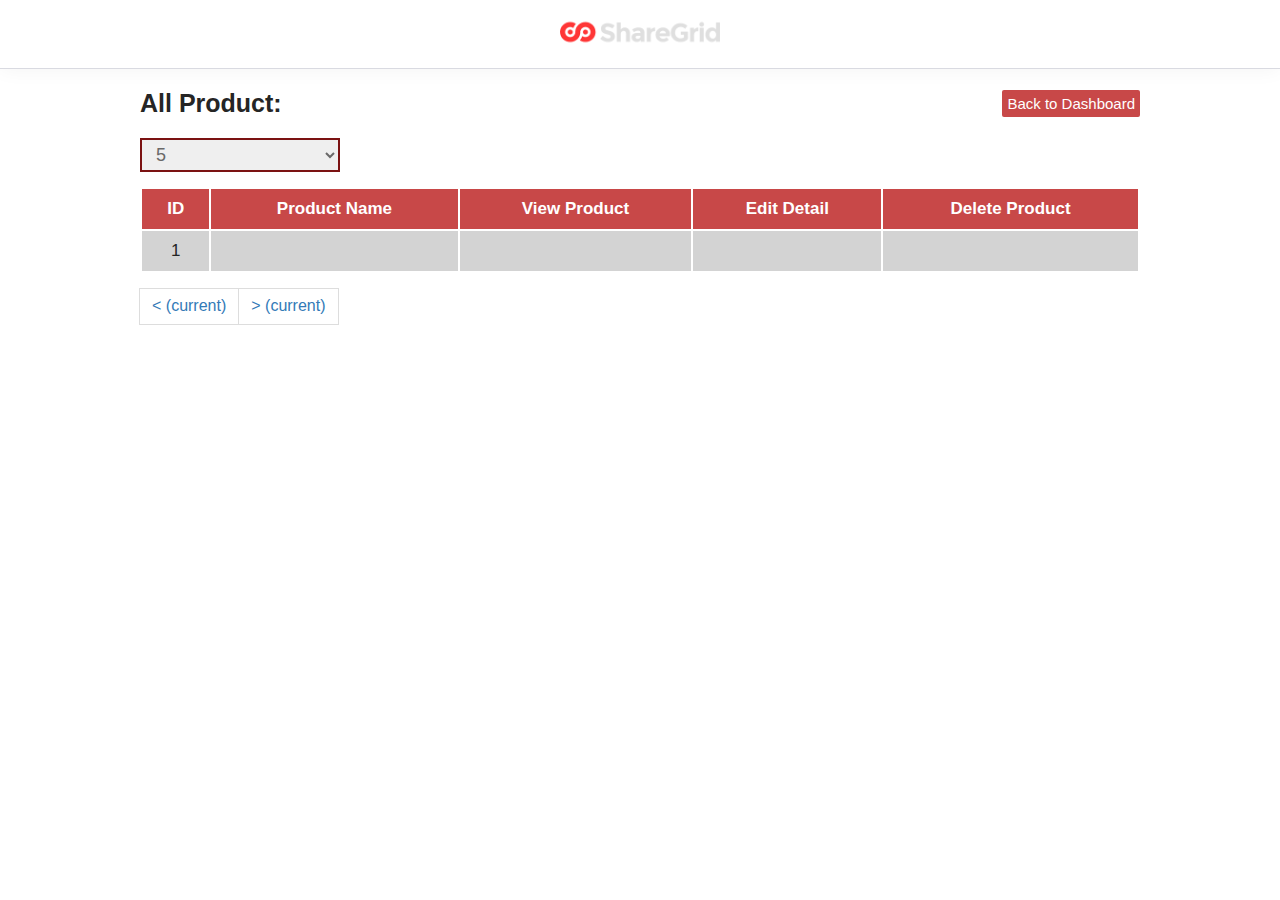
<file: admindashboard/allproduct.html>
<!DOCTYPE html>
<html>
  <head>
     <meta name="viewport" content="width=device-width, initial-scale=1">
    <link rel="stylesheet" type="text/css" href="admin_dashboard_style.css">
   <link rel="stylesheet" href="https://use.fontawesome.com/releases/v5.3.1/css/all.css" integrity="sha384-mzrmE5qonljUremFsqc01SB46JvROS7bZs3IO2EmfFsd15uHvIt+Y8vEf7N7fWAU" crossorigin="anonymous">

   <script src="https://ajax.googleapis.com/ajax/libs/jquery/3.5.1/jquery.min.js"></script>
  </head>

<body>

<section class="dashboard">
  

   <section class="content">
    
    <div class="header-bar">

       <div class="logo">
         <a href="index.html"><img src="../image/logo.png"></a>
      </div>

    </div>

    <div class="body">
      <div class="container">
          
       <!-- dashboard window start-->
       <div class="dashboard_window"> 
             <div class="dashboard_form"> 
               <div class="back_to_dashboard"> 
              <strong>All Product:</strong>
               <a href="dashboard.html">Back to Dashboard</a>
              </div>
             <div class="list_selecter">   
            <select class  ="form-control" name="state" id="maxRows">

                         <option value="5000">Show ALL Rows</option>
                         <option value="5">5</option>
                         <option value="10">10</option>
                         <option value="15">15</option>
                         <option value="20">20</option>
                         <option value="50">50</option>
                         <option value="70">70</option>
                         <option value="100">100</option>
            </select>
             </div>
               <div class="show_product">                    
                 <table id="table-id">
          
         <tr>
            <th>Product Name</th>
            <th>View Product</th>
            <th>Edit Detail</th>
            <th>Delete Product</th>


          </tr>
     
            <tr>
            <td></td>
            <td><a onclick="view_product_detail()"><i class="fas fa-eye"></i></a></td>
            <td><a onclick="edit_product()"><i class='fa fa-edit'></i></a></td>
            <td><a><i class="fas fa-trash-alt"></i></a></td>
          </tr> 
             
        </table>
        </div>


<!--        Start Pagination -->
            <div class='pagination-container'>
                <nav>
            
                  <ul class="pagination">
            
            <li data-page="prev" >
                <span> < <span class="sr-only">(current)</span></span>
            </li>
                 
            <li data-page="next" id="prev">
               <span> > <span class="sr-only">(current)</span></span>
            </li>
                  </ul>
            
                </nav>
            </div>

</div> 
<!--         End of pagination -->

            </div>
          </div>
        <!-- dashboard window end --> 



 <section class="single_product_detail" id="single_product_detail">
      <div class="container">
      
       <div class="view_product">
              <div class="cancle_button" onclick="close_page()"><i class="fas fa-times"></i></div>  
          <h1>Product Detail</h1>    
    <section id="produt-detail">
        <figure><img src="../image/new-one.jpg"></figure>
        
        <div class="detail">
          <strong>Rent a Aputure LS 600d Pro Light Storm Daylight LED Light</strong>
          
           <div class="price-box">
             
             <div class="price"><small>Price Per Day</small><p>$50</p></div>
             <div class="price"><small>Availabel date</small><p>$50</p></div>
             <div class="price"><small>Pick Up Location </small><p>$50</p></div>

           </div>

       </div>
      
  </section>
      <div class="pro_discription">
        <strong> Product Discription:</strong>
        <p>An improvement over the original 600d, the LS 600d Pro Light Storm Daylight LED Light from Aputure offers expansive power, control options, and output comparable to a 1200W HMI, augmented by its 55° Hyper Reflector. The precision fixture has a solid
            <span id="dots">....</span><span id="more"> 5600K color temperature with a high CRI/TLCI rating of 96 that is great for location shooting outdoors, or in areas dominated by other daylight-balanced fixtures such as HMIs. Besides power, control is a driving force in the design of the 600d Pro. The light also has a myriad of wireless control methods, such as the included 2.4 GHz remote, the Sidus Link mobile app, and the built-in wireless DMX control. It has four dimming curves:
            The LS 600d Pro Light Storm Daylight LED is available in V-Mount or Gold Mount.</span><button onclick="myFunction()" id="myBtn">Read more</button></p>
       </div>
       </div>

      </div>
  </section>


  <div class="edit_product" id="edit_detail">
      <div class="container"> 
          <div class="add_product_box">
            <div class="product_container">
             <div class="product_form"> 
              <div class="cancle_edit_button" onclick="close_edit_page()"><i class="fas fa-times"></i></div>   
              <form>
                  <strong>Edit Product</strong> 
                  <div class="product_input_field">
                   <div class="inner_field"> 
                  <input type="text" placeholder="Product Name"></input> 
                  <input type="text" placeholder="Product Discription"></input>
                  <input type="number" placeholder="Price Per Day"></input>
                  <input type="address" placeholder="Address"></input>
                   <input type="text" placeholder="Modal Number"></input>
                   <input type="address" placeholder="Pick Up location"></input>
                  </div>
                  <div class="inner_field">
                  <input type="text" placeholder="company Name"></input> 
                  <select>
                      <option value="category" disabled>Select Category</option>
                      <option value="category">Select Category</option>
                 </select>
                  <input type="text" placeholder="City"></input>
                  <input type="date" placeholder="Date"></input>
                  <div class="checkbox">
                  <label>Available </label>
                  <input type="checkbox" placeholder="City"></input>
                  </div>
                  <input type="file" name="fileToUpload" id="picture"  class="select_product_img">
              </div>
                  </div>
                  <div class="submit_button">
                  <button type="submit">update Product</button>   
                  </div>
              </form>
            </div>
            </div>
          </div>


      </div>


    </div>



<script>
  
function view_product_detail(){
    $("#single_product_detail").fadeIn();
 $("#single_product_detail").css({"visibility":"visible","display":"block"});

 $("#edit_detail").fadeOut();
 $("#edit_detail").css({"visibility":"hidden","display":"none"});
}
function edit_product(){
    $("#edit_detail").fadeIn();
 $("#edit_detail").css({"visibility":"visible","display":"block"});

 $("#single_product_detail").fadeOut();
 $("#single_product_detail").css({"visibility":"hidden","display":"none"});
}
function close_page(){
    $("#single_product_detail").fadeIn();
 $("#single_product_detail").css({"visibility":"hidden","display":"none"});
}
function close_edit_page(){
    $("#edit_detail").fadeIn();
 $("#edit_detail").css({"visibility":"hidden","display":"none"});
}

function myFunction() {
  var dots = document.getElementById("dots");
  var moreText = document.getElementById("more");
  var btnText = document.getElementById("myBtn");

  if (dots.style.display === "none") {
    dots.style.display = "inline";
    btnText.innerHTML = "Read more"; 
    moreText.style.display = "none";
  } else {
    dots.style.display = "none";
    btnText.innerHTML = "Read less"; 
    moreText.style.display = "inline";
  }
}


  /*dashboard all products js start*/
   getPagination('#table-id');
          
function getPagination(table) {
  var lastPage = 1;

  $('#maxRows')
    .on('change', function(evt) {
      //$('.paginationprev').html('');            // reset pagination

     lastPage = 1;
      $('.pagination')
        .find('li')
        .slice(1, -1)
        .remove();
      var trnum = 0; // reset tr counter
      var maxRows = parseInt($(this).val()); // get Max Rows from select option

      if (maxRows == 5000) {
        $('.pagination').hide();
      } else {
        $('.pagination').show();
      }

      var totalRows = $(table + ' tbody tr').length; // numbers of rows
      $(table + ' tr:gt(0)').each(function() {
        // each TR in  table and not the header
        trnum++; // Start Counter
        if (trnum > maxRows) {
          // if tr number gt maxRows

          $(this).hide(); // fade it out
        }
        if (trnum <= maxRows) {
          $(this).show();
        } // else fade in Important in case if it ..
      }); //  was fade out to fade it in
      if (totalRows > maxRows) {
        // if tr total rows gt max rows option
        var pagenum = Math.ceil(totalRows / maxRows); // ceil total(rows/maxrows) to get ..
        //  numbers of pages
        for (var i = 1; i <= pagenum; ) {
          // for each page append pagination li
          $('.pagination #prev')
            .before(
              '<li data-page="' +
                i +
                '">\
                  <span>' +
                i++ +
                '<span class="sr-only">(current)</span></span>\
                </li>'
            )
            .show();
        } // end for i
      } // end if row count > max rows
      $('.pagination [data-page="1"]').addClass('active'); // add active class to the first li
      $('.pagination li').on('click', function(evt) {
        // on click each page
        evt.stopImmediatePropagation();
        evt.preventDefault();
        var pageNum = $(this).attr('data-page'); // get it's number

        var maxRows = parseInt($('#maxRows').val()); // get Max Rows from select option

        if (pageNum == 'prev') {
          if (lastPage == 1) {
            return;
          }
          pageNum = --lastPage;
        }
        if (pageNum == 'next') {
          if (lastPage == $('.pagination li').length - 2) {
            return;
          }
          pageNum = ++lastPage;
        }

        lastPage = pageNum;
        var trIndex = 0; // reset tr counter
        $('.pagination li').removeClass('active'); // remove active class from all li
        $('.pagination [data-page="' + lastPage + '"]').addClass('active'); // add active class to the clicked
        // $(this).addClass('active');          // add active class to the clicked
      limitPagging();
        $(table + ' tr:gt(0)').each(function() {
          // each tr in table not the header
          trIndex++; // tr index counter
          // if tr index gt maxRows*pageNum or lt maxRows*pageNum-maxRows fade if out
          if (
            trIndex > maxRows * pageNum ||
            trIndex <= maxRows * pageNum - maxRows
          ) {
            $(this).hide();
          } else {
            $(this).show();
          } //else fade in
        }); // end of for each tr in table
      }); // end of on click pagination list
    limitPagging();
    })
    .val(5)
    .change();

  // end of on select change

  // END OF PAGINATION
}

function limitPagging(){
  // alert($('.pagination li').length)

  if($('.pagination li').length > 7 ){
      if( $('.pagination li.active').attr('data-page') <= 3 ){
      $('.pagination li:gt(5)').hide();
      $('.pagination li:lt(5)').show();
      $('.pagination [data-page="next"]').show();
    }if ($('.pagination li.active').attr('data-page') > 3){
      $('.pagination li:gt(0)').hide();
      $('.pagination [data-page="next"]').show();
      for( let i = ( parseInt($('.pagination li.active').attr('data-page'))  -2 )  ; i <= ( parseInt($('.pagination li.active').attr('data-page'))  + 2 ) ; i++ ){
        $('.pagination [data-page="'+i+'"]').show();

      }

    }
  }
}

$(function() {
  // Just to append id number for each row
  $('table tr:eq(0)').prepend('<th> ID </th>');

  var id = 0;

  $('table tr:gt(0)').each(function() {
    id++;
    $(this).prepend('<td>' + id + '</td>');
  });
});

//  Developed By Yasser Mas
// yasser.mas2@gmail.com

/*dashboard all products js end*/
</script>

<body>
  </html>
</file>
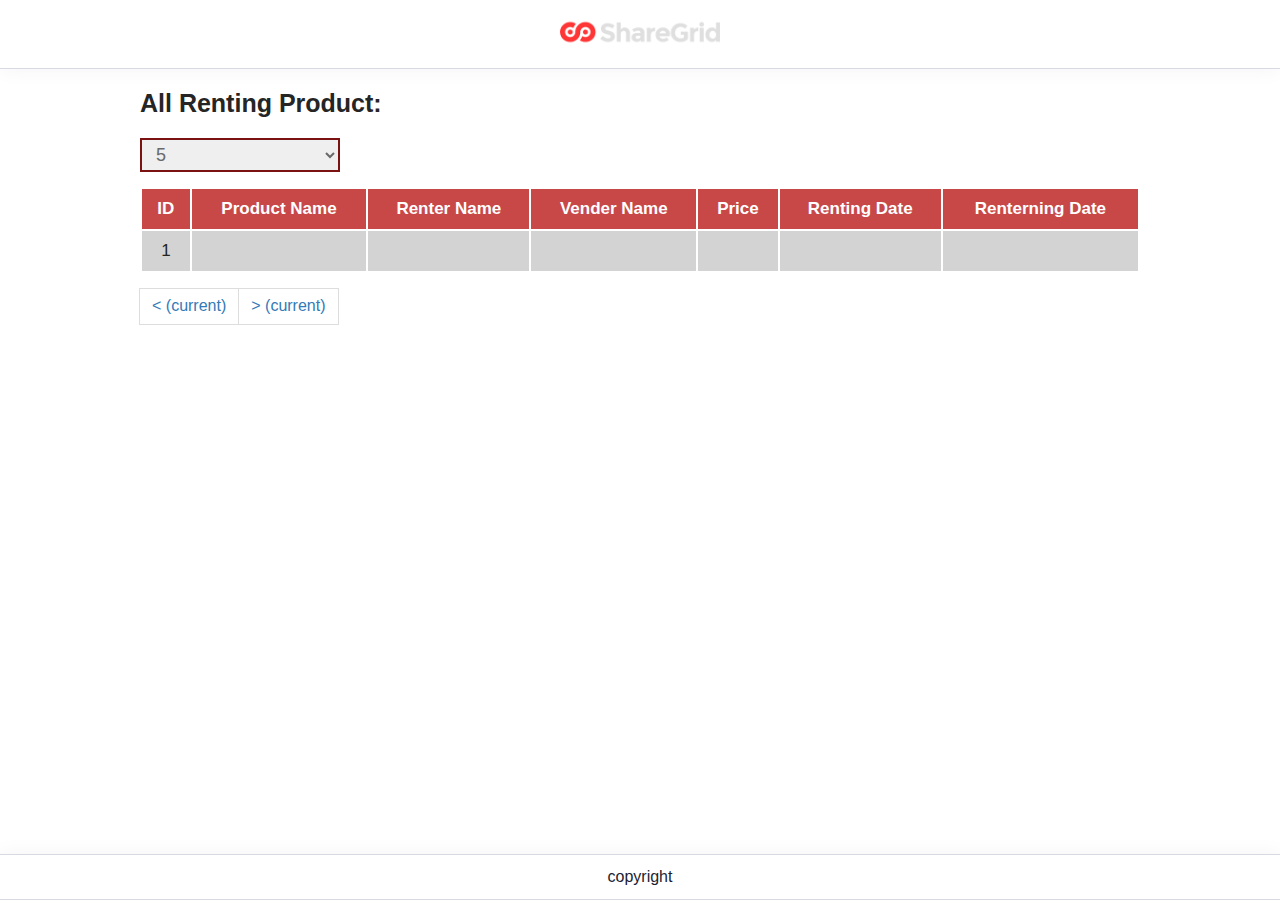
<file: renterdashboard/renter_dashboard.html>
<!DOCTYPE html>
<html>
  <head>
     <meta name="viewport" content="width=device-width, initial-scale=1">
    <link rel="stylesheet" type="text/css" href="renter_dashboard_style.css">
   <link rel="stylesheet" href="https://use.fontawesome.com/releases/v5.3.1/css/all.css" integrity="sha384-mzrmE5qonljUremFsqc01SB46JvROS7bZs3IO2EmfFsd15uHvIt+Y8vEf7N7fWAU" crossorigin="anonymous">

   <script src="https://ajax.googleapis.com/ajax/libs/jquery/3.5.1/jquery.min.js"></script>
  </head>

<body>

<section class="dashboard">
  

   <section class="content">
    
       <section class="side_bar">
              <a class="closebtn sidebar-btn"><i class="fas fa-times" ></i></a>

           <div class="dashboard_buttons" id="change_active">
               <a class="btn active" id="dashboard"><span onclick="Renting_history()">Renting History</span></a>
               <a class="btn"><span onclick="message_window()">Message Window</span></a>
              
           </div>
       </section>
    
    <div class="header-bar">
    
     <div class="sidebar-btn">
          <i class="fas fa-bars"></i>
      </div>

       <div class="logo">
         <a href="index.html"><img src="../image/logo.png"></a>
      </div>

    </div>

    <div class="body">
      <div class="container">
          
       <!-- dashboard window start-->
       <div class="dashboard_window" id="dashboard_window"> 
             <div class="dashboard_form">  
              <strong>All Renting Product:</strong>
           <div class="list_selecter">            
            <select class  ="form-control" name="state" id="maxRows">

                         <option value="5000">Show ALL Rows</option>
                         <option value="5">5</option>
                         <option value="10">10</option>
                         <option value="15">15</option>
                         <option value="20">20</option>
                         <option value="50">50</option>
                         <option value="70">70</option>
                         <option value="100">100</option>
            </select>
           </div>
            <div class="show_product">          
        <table id="table-id">
          <tr>
            <th>Product Name</th>
            <th>Renter Name</th>
            <th>Vender Name</th>
            <th>Price</th>
            <th>Renting Date</th>
            <th>Renterning Date</th>
          </tr>
          <tr>
            <td></td>
            <td></td>
            <td></td>
            <td></td>
            <td></td>
            <td></td>
          </tr>  
        </table>

        </div>

<!--        Start Pagination -->
            <div class='pagination-container' >
                <nav>
            
                  <ul class="pagination">
            
            <li data-page="prev" >
                <span> < <span class="sr-only">(current)</span></span>
            </li>
                 
            <li data-page="next" id="prev">
               <span> > <span class="sr-only">(current)</span></span>
            </li>
                  </ul>
            
                </nav>
            </div>

</div> 
<!--         End of pagination -->

            </div>
          </div>
        <!-- dashboard window end --> 

         <section class="message_window" id="message_window">
           <div class="container">
             <div class="message_main"> 
             
              <div class="client_list"> 
              <div class="ul_client_list">    
               <div class="single_client">
                <figure> <img src="../image/img_avatar.png"></figure>
               <span>Danish akhtr</span>
               </div>
               <div class="single_client">
                <figure> <img src="../image/img_avatar.png"></figure>
               <span>Danish akhtr</span>
               </div>
               <div class="single_client">
                <figure> <img src="../image/img_avatar.png"></figure>
               <span>Danish akhtr</span>
               </div>
               <div class="single_client">
                <figure> <img src="../image/img_avatar.png"></figure>
               <span>Danish akhtr</span>
               </div>

               <div class="single_client">
                <figure> <img src="../image/img_avatar.png"></figure>
               <span>Danish akhtr</span>
               </div>
               <div class="single_client">
                <figure> <img src="../image/img_avatar.png"></figure>
               <span>Danish akhtr</span>
               </div>
               <div class="single_client">
                <figure> <img src="../image/img_avatar.png"></figure>
               <span>Danish akhtr</span>
               </div>
               <div class="single_client">
                <figure> <img src="../image/img_avatar.png"></figure>
               <span>Danish akhtr</span>
               </div>

               <div class="single_client">
                <figure> <img src="../image/img_avatar.png"></figure>
               <span>Danish akhtr</span>
               </div>
               <div class="single_client">
                <figure> <img src="../image/img_avatar.png"></figure>
               <span>Danish akhtr</span>
               </div>
               <div class="single_client">
                <figure> <img src="../image/img_avatar.png"></figure>
               <span>Danish akhtr</span>
               </div>

               <div class="single_client">
                <figure> <img src="../image/img_avatar.png"></figure>
               <span>Danish akhtr</span>
               </div>
              
             </div>
              </div>

             <div class="message_box">
              <div class="message_ul">
                  <div class="receive">
                   <input placeholder="received message.." name="msg" readonly></input>
                    </div>
                    <div class="send">
                   <input placeholder="send message.." name="msg" readonly></input>
                    </div>
                    <div class="receive">
                   <input placeholder="received message.." name="msg" readonly></input>
                    </div>
                    <div class="send">
                   <input placeholder="send message.." name="msg" readonly></input>
                    </div>
                    <div class="receive">
                   <input placeholder="received message.." name="msg" readonly></input>
                    </div>
                    <div class="send">
                   <input placeholder="send message.." name="msg" readonly></input>
                    </div> 
                    <div class="receive">
                   <input placeholder="received message.." name="msg" readonly></input>
                    </div>
                    <div class="send">
                   <input placeholder="send message.." name="msg" readonly></input>
                    </div>
                    <div class="receive">
                   <input placeholder="received message.." name="msg" readonly></input>
                    </div>
                    <div class="send">
                    <input placeholder="send message.." name="msg" readonly></input>
                    </div>
                    <div class="receive">
                   <input placeholder="received message.." name="msg" readonly></input>
                    </div>
                    <div class="send">
                   <input placeholder="send message.." name="msg" readonly></input>
                    </div> 

                     <div class="receive">
                   <input placeholder="received message.." name="msg" readonly></input>
                    </div>
                    <div class="send">
                   <input placeholder="send message.." name="msg" readonly></input>
                    </div>
                    <div class="receive">
                   <input placeholder="received message.." name="msg" readonly></input>
                    </div>
                   

                 </div>   
                <form action="/action_page.php" class="form-container">
                    <input placeholder="Type message.." name="msg" required></input>
                  <button type="submit" class="btn">Send</button>
                 </form>
             </div>

           </div>

         </section>

</div>

      <div class="footer-bar">
    
        <div class="copyright">
           <a> copyright</a>
        </div>
 
      </div>
   </section>

</section>


  

<script>
  
$('.sidebar-btn').click(function(){

$('.side_bar').toggleClass('test');
});


function myFunction() {
  var dots = document.getElementById("dots");
  var moreText = document.getElementById("more");
  var btnText = document.getElementById("myBtn");

  if (dots.style.display === "none") {
    dots.style.display = "inline";
    btnText.innerHTML = "Read more"; 
    moreText.style.display = "none";
  } else {
    dots.style.display = "none";
    btnText.innerHTML = "Read less"; 
    moreText.style.display = "inline";
  }
}

</script>

<script src="renterdashboard_script.js"></script>

<body>
  </html>
</file>
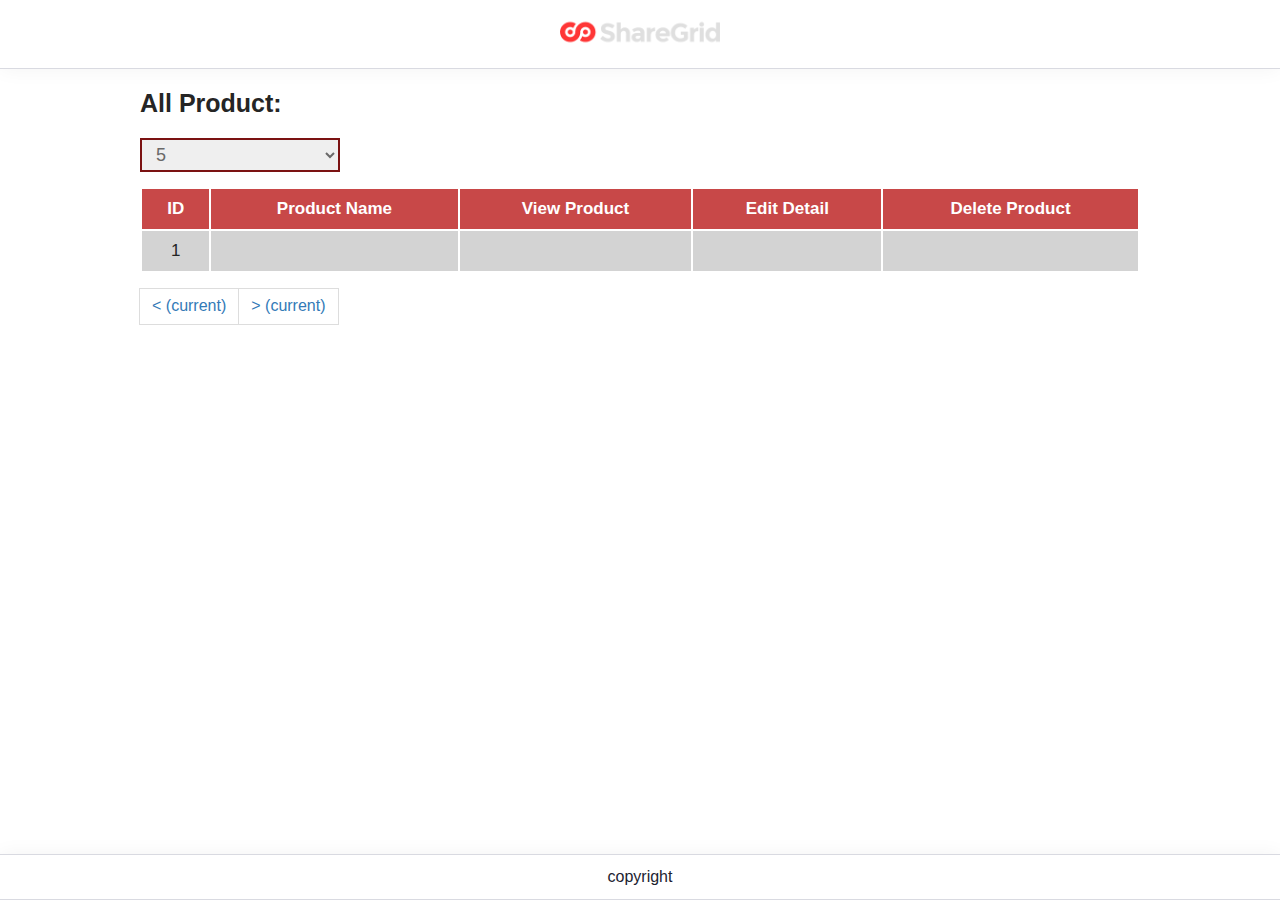
<file: venderdashboard/vender_dashboard.html>
<!DOCTYPE html>
<html>
  <head>
     <meta name="viewport" content="width=device-width, initial-scale=1">
    <link rel="stylesheet" type="text/css" href="vender_dashboard_style.css">
   <link rel="stylesheet" href="https://use.fontawesome.com/releases/v5.3.1/css/all.css" integrity="sha384-mzrmE5qonljUremFsqc01SB46JvROS7bZs3IO2EmfFsd15uHvIt+Y8vEf7N7fWAU" crossorigin="anonymous">

   <script src="https://ajax.googleapis.com/ajax/libs/jquery/3.5.1/jquery.min.js"></script>
  </head>

<body>

<section class="dashboard">
  

   <section class="content">
    
       <section class="side_bar">
              <a class="closebtn sidebar-btn"><i class="fas fa-times" ></i></a>

           <div class="dashboard_buttons" id="change_active">
               <a class="btn active" id="dashboard"><span onclick="dashboard()">Dashboard</span></a>
               <a class="btn"><span onclick="add_new_product()">Add New Product</span></a>
               <a class="btn"><span onclick="message_window()">Message Window</span></a>
               <a class="btn" href="rentinghistory.html"><span>Renting History</span></a> 
           </div>
       </section>
    
    <div class="header-bar">
    
     <div class="sidebar-btn">
          <i class="fas fa-bars"></i>
      </div>

       <div class="logo">
         <a href="index.html"><img src="../image/logo.png"></a>
      </div>

    </div>

    <div class="body">
      <div class="container">
          
       <!-- dashboard window start-->
       <div class="dashboard_window" id="dashboard_window"> 
             <div class="dashboard_form">  
              <strong>All Product:</strong>
           <div class="list_selecter">            
            <select class  ="form-control" name="state" id="maxRows">

                         <option value="5000">Show ALL Rows</option>
                         <option value="5">5</option>
                         <option value="10">10</option>
                         <option value="15">15</option>
                         <option value="20">20</option>
                         <option value="50">50</option>
                         <option value="70">70</option>
                         <option value="100">100</option>
            </select>
           </div>
            <div class="show_product">          
        <table id="table-id">
          <tr>
            <th>Product Name</th>
            <th>View Product</th>
            <th>Edit Detail</th>
            <th>Delete Product</th>


          </tr>
     
            <tr>
            <td></td>
            <td><a onclick="view_product_detail()"><i class="fas fa-eye"></i></a></td>
            <td><a href="editproduct.html"><i class='fa fa-edit'></i></a></td>
            <td><a><i class="fas fa-trash-alt"></i></a></td>
          </tr>   
        </table>

        </div>

<!--        Start Pagination -->
            <div class='pagination-container' >
                <nav>
            
                  <ul class="pagination">
            
            <li data-page="prev" >
                <span> < <span class="sr-only">(current)</span></span>
            </li>
                 
            <li data-page="next" id="prev">
               <span> > <span class="sr-only">(current)</span></span>
            </li>
                  </ul>
            
                </nav>
            </div>

</div> 
<!--         End of pagination -->

            </div>
          </div>
        <!-- dashboard window end --> 

         <section class="message_window" id="message_window">
           <div class="container">
             <div class="message_main"> 
             
              <div class="client_list"> 
              <div class="ul_client_list">    
               <div class="single_client">
                <figure> <img src="../image/img_avatar.png"></figure>
               <span>Danish akhtr</span>
               </div>
               <div class="single_client">
                <figure> <img src="../image/img_avatar.png"></figure>
               <span>Danish akhtr</span>
               </div>
               <div class="single_client">
                <figure> <img src="../image/img_avatar.png"></figure>
               <span>Danish akhtr</span>
               </div>
               <div class="single_client">
                <figure> <img src="../image/img_avatar.png"></figure>
               <span>Danish akhtr</span>
               </div>

               <div class="single_client">
                <figure> <img src="../image/img_avatar.png"></figure>
               <span>Danish akhtr</span>
               </div>
               <div class="single_client">
                <figure> <img src="../image/img_avatar.png"></figure>
               <span>Danish akhtr</span>
               </div>
               <div class="single_client">
                <figure> <img src="../image/img_avatar.png"></figure>
               <span>Danish akhtr</span>
               </div>
               <div class="single_client">
                <figure> <img src="../image/img_avatar.png"></figure>
               <span>Danish akhtr</span>
               </div>

               <div class="single_client">
                <figure> <img src="../image/img_avatar.png"></figure>
               <span>Danish akhtr</span>
               </div>
               <div class="single_client">
                <figure> <img src="../image/img_avatar.png"></figure>
               <span>Danish akhtr</span>
               </div>
               <div class="single_client">
                <figure> <img src="../image/img_avatar.png"></figure>
               <span>Danish akhtr</span>
               </div>

               <div class="single_client">
                <figure> <img src="../image/img_avatar.png"></figure>
               <span>Danish akhtr</span>
               </div>
              
             </div>
              </div>

             <div class="message_box">
              <div class="message_ul">
                  <div class="receive">
                   <input placeholder="received message.." name="msg" readonly></input>
                    </div>
                    <div class="send">
                   <input placeholder="send message.." name="msg" readonly></input>
                    </div>
                    <div class="receive">
                   <input placeholder="received message.." name="msg" readonly></input>
                    </div>
                    <div class="send">
                   <input placeholder="send message.." name="msg" readonly></input>
                    </div>
                    <div class="receive">
                   <input placeholder="received message.." name="msg" readonly></input>
                    </div>
                    <div class="send">
                   <input placeholder="send message.." name="msg" readonly></input>
                    </div> 
                    <div class="receive">
                   <input placeholder="received message.." name="msg" readonly></input>
                    </div>
                    <div class="send">
                   <input placeholder="send message.." name="msg" readonly></input>
                    </div>
                    <div class="receive">
                   <input placeholder="received message.." name="msg" readonly></input>
                    </div>
                    <div class="send">
                    <input placeholder="send message.." name="msg" readonly></input>
                    </div>
                    <div class="receive">
                   <input placeholder="received message.." name="msg" readonly></input>
                    </div>
                    <div class="send">
                   <input placeholder="send message.." name="msg" readonly></input>
                    </div> 

                     <div class="receive">
                   <input placeholder="received message.." name="msg" readonly></input>
                    </div>
                    <div class="send">
                   <input placeholder="send message.." name="msg" readonly></input>
                    </div>
                    <div class="receive">
                   <input placeholder="received message.." name="msg" readonly></input>
                    </div>
                   

                 </div>   
                <form action="/action_page.php" class="form-container">
                    <input placeholder="Type message.." name="msg" required></input>
                  <button type="submit" class="btn">Send</button>
                 </form>
             </div>

           </div>

         </section>


          <div class="add_product_box" id="new_product">
            <div class="product_container">
             <div class="product_form">  
              <form>
                  <strong>Add New Product</strong>
                  <div class="product_input_field">
                   <div class="inner_field"> 
                  <input type="text" placeholder="Product Name"></input> 
                  <input type="text" placeholder="Product Discription"></input>
                  <input type="number" placeholder="Price Per Day"></input>
                  <input type="address" placeholder="Address"></input>
                   <input type="text" placeholder="Modal Number"></input>
                   <input type="address" placeholder="Pick Up location"></input>
                  </div>
                  <div class="inner_field">
                  <input type="text" placeholder="company Name"></input> 
                  <select>
                      <option value="category" disabled>Select Category</option>
                      <option value="category">Select Category</option>
                 </select>
                  <input type="text" placeholder="City"></input>
                  <input type="date" placeholder="Date"></input>
                  <div class="checkbox">
                  <label>Available </label>
                  <input type="checkbox" placeholder="City"></input>
                  </div>
                  <input type="file" name="fileToUpload" id="picture"  class="select_product_img">
              </div>
                  </div>
                  <div class="submit_button">
                  <button type="submit">Add Product</button>   
                  </div>
              </form>
            </div>
            </div>
          </div>


      </div>


    </div>

      <div class="footer-bar">
    
        <div class="copyright">
           <a> copyright</a>
        </div>
 
      </div>
   </section>

</section>


  <section class="single_product_detail" id="single_product_detail">
      <div class="container">
      
       <div class="view_product">
              <div class="cancle_button" onclick="close_page()"><i class="fas fa-times"></i></div>  
          <h1>Product Detail</h1>    
    <section id="produt-detail">
        <figure><img src="../image/new-one.jpg"></figure>
        
        <div class="detail">
          <strong>Rent a Aputure LS 600d Pro Light Storm Daylight LED Light</strong>
          
           <div class="price-box">
             
             <div class="price"><small>Price Per Day</small><p>$50</p></div>
             <div class="price"><small>Availabel date</small><p>$50</p></div>
             <div class="price"><small>Pick Up Location </small><p>$50</p></div>

           </div>

       </div>
      
  </section>
      <div class="pro_discription">
        <strong> Product Discription:</strong>
        <p>An improvement over the original 600d, the LS 600d Pro Light Storm Daylight LED Light from Aputure offers expansive power, control options, and output comparable to a 1200W HMI, augmented by its 55° Hyper Reflector. The precision fixture has a solid
            <span id="dots">....</span><span id="more"> 5600K color temperature with a high CRI/TLCI rating of 96 that is great for location shooting outdoors, or in areas dominated by other daylight-balanced fixtures such as HMIs. Besides power, control is a driving force in the design of the 600d Pro. The light also has a myriad of wireless control methods, such as the included 2.4 GHz remote, the Sidus Link mobile app, and the built-in wireless DMX control. It has four dimming curves:
            The LS 600d Pro Light Storm Daylight LED is available in V-Mount or Gold Mount.</span><button onclick="myFunction()" id="myBtn">Read more</button></p>
       </div>
       </div>

      </div>
  </section>


<script>
  
$('.sidebar-btn').click(function(){

$('.side_bar').toggleClass('test');
});


function myFunction() {
  var dots = document.getElementById("dots");
  var moreText = document.getElementById("more");
  var btnText = document.getElementById("myBtn");

  if (dots.style.display === "none") {
    dots.style.display = "inline";
    btnText.innerHTML = "Read more"; 
    moreText.style.display = "none";
  } else {
    dots.style.display = "none";
    btnText.innerHTML = "Read less"; 
    moreText.style.display = "inline";
  }
}

</script>

<script src="vender_dashboard_script.js"></script>

<body>
  </html>
</file>
<file: css/checkout.css>
*{
 -web-kit-box-sizing: border-box;
 -moz-box-sizing: border-box;
 box-sizing:border-box;
padding:0px;
margin:0px;
font-family: 'Source Sans Pro', helvetica, sans-serif;
}


body{
  float: left;
  width: 100%;
  margin:0px;
}
.container{
  max-width: 1170px;
  margin: 0px auto;
}

.header-bar{
display: flex;
justify-content: space-between;
align-items: center;
  /*  transition-duration: 500ms;
    transition-timing-function: ease-in-out;
    transition-property: color, background-color, border-bottom;
    transform: translateZ(0px);*/
    color: rgb(33, 34, 48);
    border-bottom: 1px solid rgb(217, 218, 225);
 padding: 13px 15px;
     color: rgb(33, 34, 48);
    background-color: rgb(255, 255, 255);
    box-shadow: rgb(0 0 0 / 5%) 0px 0px 20px;
margin-bottom: 45px;
}


.search form{

  position: relative;
}
.search form input{

  border-radius: 50px;
  border-color: black;
    padding: 3px 0px 3px 28px;
    outline: none;
}
.search form i{
  position: absolute;
  content: "";
  left: 8px;
    top: 5px;

}

.header-bar .logo a img{
width: 160px;
}



.header-bar .nav-bar a{
padding: 8px 11px;
border: 2px solid #dbd5d5;
color: #252525;
border-radius: 2px;
transition:all 0.5s ease;

}

.header-bar .nav-bar a:hover{
  color: red;
  border-color: red;
      -ms-transform: scale(9);
  -webkit-transform: scale(1.9); 
  transform: scale(1.9); 
  transition:all 0.5s ease;
}
.checkout-body{
float: left;
width: 100%;
}
.checkout-body .container>span{
float: left;
width: 100%;
font-size: 30px;
    color: #333;
    font-family: 'Gotham SSm A', 'Gotham SSm B';
    font-weight: 400;
margin-bottom: 30px;
}
.checkout{
  display: flex;
  justify-content: space-between;
width: 100%;
margin:0px -20px; 
}
.checkout .main{
  width: 65%;
padding: 0px 20px;
}
.checkout .product{
float: left;
  width: 100%;
border-bottom: 2px solid #8080802e;
padding-bottom: 16px;
margin-bottom: 20px;

}
.checkout .product .product-detail{
display: flex;
justify-content: space-between;
width: 100%;
}
.checkout .product .product-detail figure{
width: 55%;
border-right: 2px solid dimgray;
display: flex;
justify-content: space-between;
}
.checkout .product .product-detail figure img{
width:35%;
}
.checkout .product .product-detail figure figcaption{
width:65%;
padding: 0px 10px;
font-size: 15px;
    color: #333;
    font-family: 'Gotham SSm A', 'Gotham SSm B';
    font-weight: 600;
}
.checkout .product .product-detail .quantity{
width: 20%;
border-right: 2px solid dimgray;
}

.checkout .product .product-detail .quantity form{
width: 100%;
text-align: center;
padding:0px 25px;
}
.checkout .product .product-detail .quantity form label{
width: 100%;
margin-bottom: 15px;
display: block;
}
.checkout .product .product-detail .quantity form input{
width: 100%;
text-align: center;
}
.checkout .product .product-detail .price{
width: 25%;
border-right: 2px solid dimgray;
}
.checkout .product .product-detail .price label{
  display: block;
width: 100%;
text-align: center;
font-size: 22px;
padding-bottom: 15px; 
}
.checkout .product .product-detail .price strong{
  display: block;
width: 100%;
text-align: center;
font-size: 22px;
padding-bottom: 15px;
}
.checkout .checkout-info{
  width: 40%;
  padding:0px 20px;
}
.checkout .checkout-info .charges{
float: left;
width: 100%;
}

.checkout .checkout-info .charges .price{
    padding: 15px 15px;
    background: #ce2e2e;
    color: #fff;
float: left;
width: 100%;
text-align: center;
border-radius: 4px 4px 0px 0px;
}
.checkout .checkout-info .charges strong{
font-size: 30px;
display: block;
width: 100%;
}
.checkout .checkout-info .charges span{
font-size: 30px;
display: inline-block;
width: 100%;
}

.checkout .checkout-info .charges h6{
display: inline;
text-transform: uppercase;
padding-left: 5px;
}
.checkout .checkout-info .charges h5{
display: inline;
text-transform: uppercase;
padding-left: 5px;
}


.checkout .checkout-info .charges .dates{

/*float: left;
width: 100%;*/
background: #eee;
border-radius: 0px 0px 4px 4px;

display: flex;
width: 100%;
font-family: 'Open Sans', sans-serif;
justify-content: center;
color: rgb(255, 255, 255);
padding: 20px 0px;
}

.dates form{
display: flex;
width: 100%;
font-family: 'Open Sans', sans-serif;
justify-content: center;
color: rgb(255, 255, 255);
padding: 20px 0px;
}
.dates  .search-icon{
    display: inline-block;
    width: 48%;
  position: relative;
  padding: 0px 5px;
}

.dates input{
width: 100%;
border: none;
    padding: 12px 0px 12px 0px;
    color: rgb(255, 255, 255);
    font-size: 16px;
    line-height: 20px;
    outline: none;
    height: 60px;
    border-radius: 3px;
    background-color: rgb(109, 108, 121);
    padding-left: 20px;
font-weight: 600;
}

.dates .search-icon #cancle{
position: absolute;
content: "";
left: 80%;
top: 28%;
font-size: 25px;
}
.checkout-button{
width: 100%;
float: left;
}
.checkout-button button{
border: none;
color: white;
font-size: 20px;
width: 100%;
border-radius: 4px;
padding: 15px 0px;
background: #ce2e2e;
cursor: pointer;
padding-top: 20px;
margin-top: 20px;
}
</file>
<file: css/footer.css>
/**{
 -web-kit-box-sizing: border-box;
 -moz-box-sizing: border-box;
 box-sizing:border-box;
padding:0px;
margin:0px;
}
html {
  scroll-behavior: smooth;
 }
body{
	float: left;
	width: 100%;
	margin:0px;
}
.container{
	max-width: 1170px;
	margin: 0 auto;
}*/
.footer{
	float: left;
	width: 100%;
	background: #ffff;
	padding-top: 50px;
}
.footer .section1{
	float: left;
	width: 100%;
	padding-bottom: 45px;
}
.footer .main{
	display: flex;
    width: 100%;
    margin: 0px -15px;
    border-top: 1px solid #aeadad4f;
    padding-top: 72px;
}
.get-in-touch{
	float: left;
	width: 25%;
	padding:0px 15px;
}

.get-in-touch h3{
	float: left;
	width: 100%;
	font-size: 18px;
	color: #252525;
	font-family: 'Montserrat', sans-serif;
	padding-bottom: 8px;
   border-bottom: 2px solid #d7d7d7;
   margin-bottom: 15px;
}
.get-in-touch ul li{
	float: left;
	width: 100%;
	padding-bottom: 25px;
	list-style: none;
}
.get-in-touch ul li a{
	float: left;
	font-size: 18px;
	font-family: 'Montserrat', sans-serif;
   color: rgb(109, 108, 121);
   text-decoration: none;
   padding: 0px 5px;
}
.get-in-touch ul li i{
float: left;
color: rgb(109, 108, 121);

}

.support{
	float: left;
	width: 25%;
	padding:0px 15px;
}

.support h3{
	float: left;
	width: 100%;
	font-size: 18px;
	color: #252525;
	font-family: 'Montserrat', sans-serif;
	padding-bottom: 8px;
   border-bottom: 2px solid #d7d7d7;
   margin-bottom: 15px;
}
.support ul li{
	float: left;
	width: 100%;
	padding-bottom: 25px;
	list-style: none;
}
.support ul li a{
	float: left;
	font-size: 18px;
	font-family: 'Montserrat', sans-serif;
   color: rgb(109, 108, 121);
   text-decoration: none;
   padding: 0px 5px;
}
.support ul li i{
float: left;
color: rgb(109, 108, 121);

}


.services{
	width: 25%;
	padding:0px 15px;
}

.services h3{
	float: left;
	width: 100%;
	font-size: 18px;
	color: #252525;
	font-family: 'Montserrat', sans-serif;
	padding-bottom: 8px;
   border-bottom: 2px solid #d7d7d7;
   margin-bottom: 15px;
}
.services ul li{
	float: left;
	width: 100%;
	padding-bottom: 25px;
	list-style: none;
}
.services ul li a{
	float: left;
	font-size: 18px;
	font-family: 'Montserrat', sans-serif;
   color: rgb(109, 108, 121);
   text-decoration: none;
   padding: 0px 5px;
}
.services ul li i{
float: left;
color: rgb(109, 108, 121);

}


.address{
	width: 25%;
	padding:0px 15px;
}

.address figure{
	float: left;
	width: 100%;
	padding-bottom: 8px;
   margin-bottom: 15px;
}
.address figure img{
	float: left;
	width: 50%;
   border-bottom: 2px solid #d7d7d7;
}
.address-data{
width: 100%;
float: left;
}
.address .address-data ul li{
	padding-bottom: 25px;
	list-style: none;
  display: flex;
}
.address ul li a{
	font-size: 18px;
	font-family: 'Montserrat', sans-serif;
   color: rgb(109, 108, 121);
   text-decoration: none;
   padding: 0px 5px;
}
.address ul li i{
color: rgb(109, 108, 121);

}




.section_two{
	float: left;
	width: 100%;
	background-color: #1e1e1e40;
	position: relative;
	padding-top: 30px;
	padding-bottom: 20px;
	z-index: 1;

}
.section_two img{
position: absolute;
width: 55%;
left:0px;
top:0px;
z-index: -1;
height: 100%; 
}
.section_two .social_icon{
	float: right;
    margin: 0px -7px;
}
.section_two .social_icon i{
color: #535353;
font-size: 20px;
padding:0px 7px;
}
.section_two small{
	float: left;
color: #767676;
	font-family: 'Montserrat', sans-serif;
}

/*RESPONSIVE*/

/*Tablet*/
@media (min-width: 768px) and (max-width: 1024px) {

}

/*mobile rotation*/
@media (max-width: 767px) {


}

/*mobile*/
@media (max-width: 540px) { 
  
}
</file>
<file: css/dashboard.css>
*{
 -web-kit-box-sizing: border-box;
 -moz-box-sizing: border-box;
 box-sizing:border-box;
padding:0px;
margin:0px;
font-family: 'Source Sans Pro', helvetica, sans-serif;
}
html {
  scroll-behavior: smooth;
 }

body{
  float: left;
  width: 100%;
  margin:0px;
}


.container{
  max-width: 1000px;
  margin: 0px auto;
}

.dashboard{
float: left;
width: 100%;

}

.dashboard .side_bar{ 
height: 100%;
  width: 20%;
  position: fixed;
  z-index: 1;
  top: 0;
  left: 0;
background: #b50b0b;
  transition: 0.5s;
  padding-top: 60px;
  display: none;
}

 .side_bar.test{
  display: block;

   animation: fadeIn ease 1s;
  -webkit-animation: fadeIn ease 1s;
  -moz-animation: fadeIn ease 1s;
  -o-animation: fadeIn ease 1s;
  -ms-animation: fadeIn ease 1s;
}

@keyframes fadeIn {
  0% {
    opacity:0;
  }
  100% {
    opacity:1;
  }
}

@-moz-keyframes fadeIn {
  0% {
    opacity:0;
  }
  100% {
    opacity:1;
  }
}

@-webkit-keyframes fadeIn {
  0% {
    opacity:0;
  }
  100% {
    opacity:1;
  }
}

@-o-keyframes fadeIn {
  0% {
    opacity:0;
  }
  100% {
    opacity:1;
  }
}

@-ms-keyframes fadeIn {
  0% {
    opacity:0;
  }
  100% {
    opacity:1;
}
}
 .side_bar .closebtn{
 position: absolute;
  top: 15px;
  right: 25px;
  font-size: 25px;
  color: #ffff;
  cursor: pointer;
}


.dashboard_buttons{
display: flex;
width: 100%;
flex-direction: column;
color: #fff;
padding-left:20px ;
}
.dashboard_buttons .btn{
font-size: 18px;
margin-bottom: 15px;
cursor: pointer;
}
.dashboard_buttons #dashboard{
font-size: 25px;
margin-bottom: 25px;
cursor: pointer;
}
.dashboard_buttons .active{
border-left: 2px solid white;
padding-left: 5px;
}

.dashboard .content{
  display: flex;
  flex-direction: column;
   height: 100vh;
 width: 100%;
}
.dashboard .content .body{
margin-bottom: 30px;
}
.header-bar{
display: flex;
justify-content: center;
align-items: center;
    color: rgb(33, 34, 48);
    border-bottom: 1px solid rgb(217, 218, 225);
 padding: 13px 0px;
    box-shadow: rgb(0 0 0 / 5%) 0px 0px 20px;
width: 100%;
position: relative;
margin-bottom: 20px;
}
.sidebar-btn{
position: absolute;
content: "";
left: 15px;
cursor: pointer;
font-size: 25px;
color: #252525;
}

.header-bar .logo a img{
width: 160px;
}


.footer-bar{
display: flex;
justify-content: center;
align-items: center;
    color: rgb(33, 34, 48);
    border-bottom: 1px solid rgb(217, 218, 225);
     border-top: 1px solid rgb(217, 218, 225);
 padding: 13px 0px;
     color: rgb(33, 34, 48);
    background-color: rgb(255, 255, 255);
    box-shadow: rgb(0 0 0 / 5%) 0px 0px 20px;
width: 100%;
margin-top: auto;

}

/*add new product box start*/
.add_product_box{
float: left;
width: 100%;
}
.add_product_box .product_container{
margin: 0 auto;
max-width: 600px;
}
.add_product_box .product_container .product_form{
float: left;
width: 100%;
background: #b50b0bbf;
}
.add_product_box .product_container form{
 float: left;
 width: 100%;
}
.add_product_box .product_container form strong{
  text-align: center;
  width: 100%;
  color: #fff;
  padding: 15px 0px;
  font-size: 25px;
width: 100%;
display: block;
}
.add_product_box .product_container form .product_input_field{
 display: flex;
 text-align: center;
 width: 100%;
}
.add_product_box .product_container form input{
border: 2px solid #dddbdb;
padding: 7px 17px;
font-size: 15px;
border-radius: 7px;
/*margin: 10px 12px;*/
margin-bottom: 10px;
outline: none;
font-weight: bold;
width: 100%;
}
.add_product_box .product_container form .product_input_field .inner_field{
  width: 50%;
  padding: 0px 20px;
}
.add_product_box .product_container form .product_input_field .inner_field > select{
border: 2px solid #dddbdb;
padding: 7px 17px;
font-size: 15px;
border-radius: 7px;
/*margin: 10px 12px;*/
margin-bottom: 10px;
outline: none;
font-weight: bold;
cursor: pointer;
color: gray;
width: 100%;
}
.add_product_box .product_container form input[type=file]{
color: #fff;
padding: 3px 0px;
border: none;
}
.add_product_box .product_container form .checkbox{
float: left;
padding: 7px 17px;
margin-bottom: 10px;
}
.add_product_box .product_container form .checkbox label{
color: #fff;
font-weight: bold;

}
.add_product_box .product_container form input[type=checkbox]{
width: 15%;
}
.add_product_box .product_container form .submit_button{
  float: left;
  width: 100%;
 padding: 10px 20px;
}
.add_product_box .product_container form button{
    border: none;
    padding: 12px 17px;
    font-size: 19px;
    border-radius: 7px;
    outline: none;
    font-weight: bold;
    background: #fffdfd;
    color: gray;
    cursor: pointer;
    float: left;
    width: 100%;
 transition: 0.5s ease;
}
.add_product_box .product_container form button:hover{
  color: #ac5b5b;
  transition: 0.5s ease;
}



#new_product{
display: none;
visibility: hidden;
}
/*add new product box end*/


/*dashboard box start*/
.dashboard_window{
float: left;
width: 100%;
}
.dashboard_window .dashboard_form{
float: left;
width: 100%;
}
.dashboard_window .dashboard_form strong{
  width: 100%;
  color: #252525;
  font-size: 25px;
  float: left;
  margin-bottom: 20px;
}
.form-control{
width: 20%;
margin-bottom: 15px;
padding: 4px 10px;
font-size: 18px;
color: #6a6969;
border: 2px solid #7b1212;
}
table{
  float: left;
  width: 100%;
margin-bottom: 15px;
}
table tr{

}
table tr th{
          background: #bb1e1ecf;
    align-items: center;
    text-align: center;
    color: #fff;
    font-size: 17px;
    padding: 10px 0px;
}

table tr td{
       background: lightgray;
    align-items: center;
    text-align: center;
    color: #252525;
    font-size: 17px;
    padding: 10px 0px;
}
.pagination-container{
width: 100%;
float: left;
}
.pagination-container nav{

}
.pagination-container nav ul{
display: flex;
}
.pagination-container nav ul li{
list-style: none;
/*background: gray;
color: #fff;
padding: 10px 10px;
margin: 0px 5px;*/
}
.pagination > li > span {
    position: relative;
    float: left;
    padding: 6px 12px;
    margin-left: -1px;
    line-height: 1.42857143;
    color: #337ab7;
    text-decoration: none;
    background-color: #fff;
    border: 1px solid #ddd;
        border-top-color: rgb(221, 221, 221);
        border-right-color: rgb(221, 221, 221);
        border-bottom-color: rgb(221, 221, 221);
        border-left-color: rgb(221, 221, 221);
}
.pagination > .active > span{
 z-index: 3;
color: #fff;
cursor: default;
/*background-color: #337ab7;
border-color: #337ab7;*/
background-color: #bb1919b8;
border-color: #bb1919b8
}

#dashboard_window{
display: block;
visibility: visible;
}

/*dashboard box end*/




/* single product detail page start*/
.single_product_detail{
position: absolute;
content: "";
height: 100vh;
background: #0000004f;
width: 100%;
}

#single_product_detail{
display: block;
visibility: visible;
}
.view_product{
float: left;
width: 100%;
background: white;
border-radius: 8px;
margin-top: 40px;
position: relative;
}
.cancle_button{
  position: absolute;
right: 18px;
font-size: 25px;
cursor: pointer;
}
.view_product h1{
text-align: center;
padding: 25px 0px;
font-size: 25px;
color: gray;
}
#produt-detail {
display: flex;
justify-content: space-around;
width: 100%;
height: ;
padding: 20px 20px;

}
#produt-detail  figure{
padding: 0px 10px;
}
#produt-detail  figure img{
  width: 100%;
}
#produt-detail  .detail{
  height: auto;
border: 1px solid #8a898969;
border-radius: 2px;
padding: 0px 15px;
}
#more {display: none;}

#produt-detail .detail strong{
color: #141414 !important;
font-family: 'Source Sans Pro', helvetica, sans-serif;
line-height: 30px !important;
font-weight: 600 !important;
font-size: 24px;
padding: 20px 0px;
width: 100%;
float: left;
}
  .pro_discription{
  color: #696b82;
    -webkit-font-smoothing: antialiased;
font-family: 'Source Sans Pro', helvetica, sans-serif;
    font-size: 1em;
    line-height: 1.5em;
    float: left;
    width: 100%;
  
   padding: 20px 20px;
}
.pro_discription strong{
font-size: 25px;
color: #252525;
margin-bottom: 15px;
float: left;
width: 100%;
}
#produt-detail  .detail button{
background: none;
border: none;
color: red;
font-size: 14px;
font-weight: bold;
cursor: pointer;
}
#produt-detail .detail .price-box{
display: flex;
width: 100%;
justify-content:;
color: #212330;
   
}
#produt-detail  .detail .price-box .price{
color: #212330;  
 padding: 6px 10px 6px 20px;
    margin-bottom: 20px;
    background-color: #f3f3f3;
     border-radius: 5px;
     margin-right: 10px;
}
#produt-detail  .detail .price-box .price small{
font-size:15px ;  
}
#produt-detail .detail .price-box .price{
font-size: 20px;  
}

/* single product detail page End*/


/*RESPONSIVE*/

/*Tablet*/
@media (min-width: 768px) and (max-width: 1024px) {

}

/*mobile rotation*/
@media (max-width: 767px) {


}

/*mobile*/
@media (max-width: 540px) { 
  
.dashboard .side_bar{ 
height: 100%;
  width: 100%;
  
}

}
</file>
<file: css/header.css>
/**{
 -web-kit-box-sizing: border-box;
 -moz-box-sizing: border-box;
 box-sizing:border-box;
padding:0px;
margin:0px;
font-family: 'Source Sans Pro', helvetica, sans-serif;
}
html {
  scroll-behavior: smooth;
 }

body{
  float: left;
  width: 100%;
  margin:0px;
}
.container{
  max-width: 1170px;
  margin: 0px auto;
}*/

.header-bar{
display: flex;
justify-content: space-between;
align-items: center;
  /*  transition-duration: 500ms;
    transition-timing-function: ease-in-out;
    transition-property: color, background-color, border-bottom;
    transform: translateZ(0px);*/
    color: rgb(33, 34, 48);
    border-bottom: 1px solid rgb(217, 218, 225);
 padding: 13px 15px;
     color: rgb(33, 34, 48);
    background-color: rgb(255, 255, 255);
    box-shadow: rgb(0 0 0 / 5%) 0px 0px 20px;
margin-bottom: 45px;
}


.search form{

  position: relative;
}
.search form input{

  border-radius: 50px;
  border-color: black;
    padding: 3px 0px 3px 28px;
    outline: none;
}
.search form i{
  position: absolute;
  content: "";
  left: 8px;
    top: 5px;

}

.header-bar .logo a img{
width: 160px;
}



.header-bar .nav-bar a{
padding: 8px 11px;
border: 2px solid #dbd5d5;
color: #252525;
border-radius: 2px;
transition:all 0.5s ease;

}

.header-bar .nav-bar a:hover{
  color: red;
  border-color: red;
      -ms-transform: scale(9);
  -webkit-transform: scale(1.9); 
  transform: scale(1.9); 
  transition:all 0.5s ease;
}
</file>
<file: css/loginform.css>
*{
 -web-kit-box-sizing: border-box;
 -moz-box-sizing: border-box;
 box-sizing:border-box;
padding:0px;
margin:0px;
font-family: 'Source Sans Pro', helvetica, sans-serif;
}
html {
  scroll-behavior: smooth;
 }

body{
  float: left;
  width: 100%;
  margin:0px;
}
.container{
  max-width: 438px;
  margin: auto;
}

.header-bar{
display: flex;
justify-content: space-between;
align-items: center;
  /*  transition-duration: 500ms;
    transition-timing-function: ease-in-out;
    transition-property: color, background-color, border-bottom;
    transform: translateZ(0px);*/
    color: rgb(33, 34, 48);
    border-bottom: 1px solid rgb(217, 218, 225);
 padding: 13px 15px;
     color: rgb(33, 34, 48);
    background-color: rgb(255, 255, 255);
    box-shadow: rgb(0 0 0 / 5%) 0px 0px 20px;
margin-bottom: 45px;
}


.search form{

  position: relative;
}
.search form input{

  border-radius: 50px;
  border-color: black;
    padding: 3px 0px 3px 28px;
    outline: none;
}
.search form i{
  position: absolute;
  content: "";
  left: 8px;
    top: 5px;

}

.header-bar .logo a img{
width: 160px;
}



.header-bar .nav-bar a{
padding: 8px 11px;
border: 2px solid #dbd5d5;
color: #252525;
border-radius: 2px;
transition:all 0.5s ease;

}

.header-bar .nav-bar a:hover{
  color: red;
  border-color: red;
      -ms-transform: scale(9);
  -webkit-transform: scale(1.9); 
  transform: scale(1.9); 
  transition:all 0.5s ease;
}
.signup-form{
float: left;
width: 100%;
}
.signup-form h2{
display: block;
width: 100%;
text-align: center;
font-size: 2.375em;
    line-height: 1.125em;
    font-weight: lighter;
    font-family: 'Source Sans Pro', helvetica, sans-serif;
    color: #171717;
padding-bottom: 15px;
}
.signup-form span{
display: block;
width: 100%;
text-align: center;
font-size: 15px;
    font-weight: lighter;
    font-family: 'Source Sans Pro', helvetica, sans-serif;
    color: #696b82;
padding-bottom: 30px;
}
.signup-form span h5{
  display: inline;
}
.signup-form span a{
  text-decoration: none;
  color: #ee1f1f;
font-weight: 600;
}
.signup-form form .input-fields{
display: grid;
width: 100%;
grid-column-gap: 30px;
  grid-template-columns: auto auto;
/*grid-gap: 20px;*/
/*grid-template-rows: ;*/
grid-row-gap: 10px;
margin-bottom: 5px;
}
.signup-form form input[type=text]{
border: 2px solid gray;
border-radius: 4px;
height: 45px;
outline: none;
padding-left: 10px;
font-size: 15px;
}
.signup-form form input[type=password]{
border: 2px solid gray;
border-radius: 4px;
height: 45px;
outline: none;
padding-left: 10px;
font-size: 15px;
}
.signup-form form .checkbox{
display: flex;
justify-content: space-between;
align-items: center;
width: 100%;
margin-bottom: 15px;
}
.signup-form form .checkbox label{
padding: 0px 10px;
    color: #696b82;
padding-top:15px ;
line-height: 21px;
}
.signup-form form .checkbox label a{
color: red;
text-decoration: none;
}
.signup-form form .checkbox input[type=checkbox]{
border: 2px solid gray;
border-radius: 4px;
outline: none;
font-size: 15px;
}
.signup-form form button{
width: 100%;
display: flex;
align-items: center;
justify-content: center;
border: none;
border-radius: 4px;
height: 44px;
background: red;
color: white;
font-size: 17px;
}
.footer{
width: 100%;
display: flex;
align-items: center;
justify-content: center;
border: none;
height: 44px;
background: #c43333;
color: white;
font-size: 17px;
position: fixed;
left: 0;
  bottom: 0;
}

/*RESPONSIVE*/

/*Tablet*/
@media (min-width: 768px) and (max-width: 1024px) {

}

/*mobile rotation*/
@media (max-width: 767px) {


}

/*mobile*/
@media (max-width: 540px) { 
 .signup-form form{
  padding: 0px 20px;
 } 
 .signup-form form .input-fields {
grid-template-columns: auto;
 }
}
</file>
<file: css/product-detail.css>
*{
 -web-kit-box-sizing: border-box;
 -moz-box-sizing: border-box;
 box-sizing:border-box;
padding:0px;
margin:0px;
font-family: 'Source Sans Pro', helvetica, sans-serif;
}
html {
  scroll-behavior: smooth;
 }

body{
  float: left;
  width: 100%;
  margin:0px;
}
.container{
  max-width: 1170px;
  margin: 0px auto;
}

.header-bar{
display: flex;
justify-content: space-between;
align-items: center;
  /*  transition-duration: 500ms;
    transition-timing-function: ease-in-out;
    transition-property: color, background-color, border-bottom;
    transform: translateZ(0px);*/
    color: rgb(33, 34, 48);
    border-bottom: 1px solid rgb(217, 218, 225);
 padding: 13px 15px;
     color: rgb(33, 34, 48);
    background-color: rgb(255, 255, 255);
    box-shadow: rgb(0 0 0 / 5%) 0px 0px 20px;
margin-bottom: 45px;
}


.search form{

  position: relative;
}
.search form > input{

  border-radius: 50px;
  border-color: black;
    padding: 3px 0px 3px 28px;
    outline: none;
}
.search form i{
  position: absolute;
  content: "";
  left: 8px;
    top: 5px;

}

.header-bar .logo a img{
width: 160px;
}



.header-bar .nav-bar a{
padding: 8px 11px;
border: 2px solid #dbd5d5;
color: #252525;
border-radius: 2px;
transition:all 0.5s ease;

}

.header-bar .nav-bar a:hover{
  color: red;
  border-color: red;
      -ms-transform: scale(9);
  -webkit-transform: scale(1.9); 
  transform: scale(1.9); 
  transition:all 0.5s ease;
}

#produt-detail{
  margin-bottom: 80px;
}
  
#produt-detail .main{
display: grid;
  grid-column-gap: 50px;
  grid-template-columns: auto auto;

}
#produt-detail .main figure{
width: 100%;
}
#produt-detail .main figure img{
width: 100%;
}
#produt-detail .main .detail{
  height: auto;
border: 1px solid #8a898969;
border-radius: 2px;
padding: 0px 15px;
}
#more {display: none;}

#produt-detail .main .detail strong{
color: #141414 !important;
font-family: 'Source Sans Pro', helvetica, sans-serif;
line-height: 30px !important;
font-weight: 600 !important;
font-size: 24px;
padding: 20px 0px;
width: 100%;
float: left;
}

#produt-detail .main .detail>p{
  color: #696b82;
    -webkit-font-smoothing: antialiased;
font-family: 'Source Sans Pro', helvetica, sans-serif;
    font-size: 1em;
    line-height: 1.5em;
    float: left;
    width: 100%;
    padding-bottom: 50px;
}
#produt-detail .main .detail button{
background: none;
border: none;
color: red;
font-size: 14px;
font-weight: bold;
cursor: pointer;
}
#produt-detail .main .detail .price-box{
display: flex;
width: 65%;
justify-content: space-between;
color: #212330;
    padding: 6px 10px 6px 20px;
    margin-bottom: 20px;
    background-color: #f3f3f3;
    border-radius: 5px;
}
#produt-detail .main .detail .price-box .price{
color: #212330;  
}
#produt-detail .main .detail .price-box .price small{
font-size:15px ;  
}
#produt-detail .main .detail .price-box .price{
font-size: 20px;  
}
#produt-detail .main .detail .price-box button{
background: red;

width: 53%;
font-size: 18px;
border-radius: 5px; 
}
#produt-detail .main .detail .price-box button a{
  text-decoration:none ;
  color: white;
}



#produt-detail-extra{
  margin-bottom: 80px;
}
  
#produt-detail-extra .main{
display: grid;
  grid-column-gap: 50px;
  grid-template-columns: auto auto;

}
#produt-detail-extra .main .author-info{
width: 100%;
  height: auto;
border: 1px solid #8a898969;
border-radius: 2px;
padding: 0px 15px;
padding-bottom: 15px;
}
#produt-detail-extra .main .author-info strong{
color: #141414 !important;
font-family: 'Source Sans Pro', helvetica, sans-serif;
line-height: 30px !important;
font-weight: 600 !important;
font-size: 24px;
padding: 20px 0px;
width: 100%;
float: left;
}
#produt-detail-extra .main .author-info .author-detail{
display: flex;
justify-content: space-between;
width: 100%;
/*display: grid;
width: 100%;
grid-template-columns: 28%  30%;
grid-column-gap: 6px;*/
}
#produt-detail-extra .main .author-info .author-detail figure{
display: flex;
justify-content: space-between;
width: 100%;
}
#produt-detail-extra .main .author-info .author-detail img{
width: 32%;
}
#produt-detail-extra .main .author-info .author-detail figcaption{
  color: #696b82;
    -webkit-font-smoothing: antialiased;
font-family: 'Source Sans Pro', helvetica, sans-serif;
    font-size: 1em;
    line-height: 1.5em;
  padding: 0px 10px;
}
#produt-detail-extra .main .author-info .author-detail button{
color: #696b83;
border-color: #d9dae1;
border-style: solid;
border-width: 1px;
background-color: #ffffff;
height: 35px;
width: 45%;
}
#produt-detail-extra .main .cart-part{
  height: auto;
border: 1px solid #8a898969;
border-radius: 2px;
padding: 0px 15px;
padding-top:20px ;
}

#produt-detail-extra .main .cart-part strong{
color: #141414 !important;
font-family: 'Source Sans Pro', helvetica, sans-serif;
line-height: 30px !important;
font-weight: 600 !important;
font-size: 24px;
padding: 20px 0px;
width: 100%;
float: left;
}

 #produt-detail-extra .main .cart-part form{
display: flex;
width: 100%;
font-family: 'Open Sans', sans-serif;
justify-content:space-between;
color: rgb(255, 255, 255);
padding-bottom: 20px;
}
 #produt-detail-extra .main .cart-part form .search-icon{
    display: inline-block;
    width: 100%;
  position: relative;
  padding: 0px 5px;
}

#produt-detail-extra .main .cart-part form input{
width: 100%;
border: none;
    padding: 12px 0px 12px 0px;
    color: rgb(255, 255, 255);
    font-size: 16px;
    line-height: 20px;
    outline: none;
    height: 60px;
    border-radius: 3px;
    background-color: rgb(109, 108, 121);
    padding-left: 20px;
font-weight: 600;
}

 form .search-icon #cancle{
position: absolute;
content: "";
left: 80%;
top: 28%;
font-size: 25px;
}


#produt-detail-extra .main .cart-part .cart-box{
display: flex;
width: 100%;
justify-content: space-between;
color: #212330;
margin-bottom: 20px;
border-radius: 5px;
}

#produt-detail-extra .main .cart-part .cart-box button{
background: #c30d0d;
width: 100%;
font-size: 18px;
border-radius: 5px;
color: white;
border: none;
margin: 0px 5px;
padding: 12px 0px;
}
#produt-detail-extra .main .cart-part .cart-box button a{
text-decoration:none ;
color: white;
}

 .our-latest-product{
float: left;
width: 100%;
margin-bottom: 95px;
}

 .our-latest-product p{
float: left;
width: 100%;
text-align: center;
font-size:37px;
font-family: 'Lato', sans-serif;
padding-bottom: 75px;
color: #252525;
}

 .our-latest-product .list{
float: left;
width: 100%;
}
 .our-latest-product .list ul{
margin:0px -12px;
}
 .our-latest-product .list ul li{
float: left;
width: 25%;
list-style: none;
padding: 0px 12px;
text-align: center;
margin-bottom: 30px;
}
 .our-latest-product .list ul li .main{
float: left;
width: 100%;
border: 1px solid #ededed;
padding-top: 20px;
font-family: 'Lato', sans-serif;
position: relative;
}
 .our-latest-product .list ul li .main .discount{
background-color: #252525;
color: #ffffff;
padding: 7px 8px 6px 8px;
font-size: 11px;
top:11px;
left: -1px;
position: absolute;
content: "";
z-index: 1;
}
 .our-latest-product .list ul li .main figure{
float: left;
width: 100%;
}
 .our-latest-product .list ul li .main figure img{
width: 100%;
height: 200px;
}

 .our-latest-product .list ul li .main figure:hover:before{
  opacity: 0.5;
animation:animate 0.5s linear forwards;

}
@keyframes animate{

  0%{
width: 100%;
height: 0%;
transform: scaley(1);
  }
  50%{
width: 100%;
height:50%;
transform: scaley(1);
  }
  100%{
width: 100%;
height:100%;
transform: scaley(1);
  }
}
 .our-latest-product .list ul li .main .figcaption{
float: left;
width: 100%;
padding-top: 25px;
}
.our-latest-product .list ul li .main .figcaption h3{
float: left;
width: 100%;
font-size: 15px;
padding-bottom:3px;
text-transform: uppercase;
color: #252525;
font-weight: normal;
}
.our-latest-product .list ul li .main .figcaption h5{
float: left;
width: 100%;
font-size: 14px;
padding-bottom:20px;
color: #252525;
font-weight: normal;
}
 .our-latest-product .list ul li .main .figcaption span{
float: left;
width: 100%;
font-size: 14px;
padding-bottom:9px;
}
.our-latest-product .list ul li .main .figcaption span small{
  color: #ff4038;
}

.our-latest-product .list ul li .main .figcaption a{
display: inline-block;
font-size: 11px;
padding-top: 9px;
padding-bottom: 10px;
padding-left: 16px;
padding-right: 16px;
text-decoration: none;
background-color: #ff4038;
color: #ffffff;
text-transform: uppercase;
margin-bottom: 30px;
margin-top: 15px;
}
 .our-latest-product .list ul li .main .figcaption a i{
  padding-right: 9px;
}

.footer{
  display: flex;
  justify-content: center;
  align-items: center;
  background: #c30d0d;
  color: white;
  padding: 10px 0px;
width: 100%;
}
.footer span{
  font-size: 20px;
}

/*RESPONSIVE*/

/*Tablet*/
@media (min-width: 768px) and (max-width: 1024px) {

.our-latest-product .list ul li {
  width: 33.333%;
}
.our-latest-product .list ul{
margin:0px ;
}

}

/*mobile rotation*/
@media (max-width: 767px) {

.our-latest-product .list ul li {
  width: 33.333%;
}
.our-latest-product .list ul{
margin:0px ;
}

}

/*mobile*/
@media (max-width: 540px) { 

.header-bar {
  flex-direction:column ;
}  
.search {
    margin-bottom: 10px;
}
.logo {
    margin-bottom: 15px;
}
.nav-bar {
    margin-bottom: 10px;
}
#produt-detail {
  margin-bottom: 10px;
}
#produt-detail .main {
    grid-column-gap: 0px;
    grid-template-columns: 100%;
}
#produt-detail .main figure {
   padding: 0px 10px;
   margin-bottom: 15px;
}
#produt-detail .main .detail {
  border:none ;
}
#produt-detail .main .detail .price-box {
  width: 100%;
}
#produt-detail-extra .main {
  grid-template-columns: 100%;
}
#produt-detail-extra .main .author-info {
  margin-bottom: 20px;
}
#produt-detail-extra .main .author-info .author-detail {
  padding-bottom: 20px;
  align-items: center;
}
#produt-detail-extra .main .author-info .author-detail figcaption {
  line-height: 19px;
}
#produt-detail-extra .main .cart-part form {
  justify-content: space-between;
}
#produt-detail-extra .main .cart-part form .search-icon {
  width: 100%;
}
#produt-detail-extra .main .cart-part .cart-box {
  justify-content: space-between;
}
#produt-detail-extra .main .cart-part .cart-box {
  padding: 0px;
}
#produt-detail-extra .main .cart-part .cart-box button {
  width: 100%;
}

.our-latest-product .list ul {
    margin: 0px;
}
.our-latest-product .list ul li {
  width: 100%;
}

}
</file>
<file: css/signupform.css>
*{
 -web-kit-box-sizing: border-box;
 -moz-box-sizing: border-box;
 box-sizing:border-box;
padding:0px;
margin:0px;
font-family: 'Source Sans Pro', helvetica, sans-serif;
}
html {
  scroll-behavior: smooth;
 }

body{
  float: left;
  width: 100%;
  margin:0px;
}
.container{
  max-width: 438px;
  margin: auto;
}

.header-bar{
display: flex;
justify-content: space-between;
align-items: center;
  /*  transition-duration: 500ms;
    transition-timing-function: ease-in-out;
    transition-property: color, background-color, border-bottom;
    transform: translateZ(0px);*/
    color: rgb(33, 34, 48);
    border-bottom: 1px solid rgb(217, 218, 225);
 padding: 13px 15px;
     color: rgb(33, 34, 48);
    background-color: rgb(255, 255, 255);
    box-shadow: rgb(0 0 0 / 5%) 0px 0px 20px;
margin-bottom: 45px;
}


.search form{

  position: relative;
}
.search form input{

  border-radius: 50px;
  border-color: black;
    padding: 3px 0px 3px 28px;
    outline: none;
}
.search form i{
  position: absolute;
  content: "";
  left: 8px;
    top: 5px;

}

.header-bar .logo a img{
width: 160px;
}



.header-bar .nav-bar a{
padding: 8px 11px;
border: 2px solid #dbd5d5;
color: #252525;
border-radius: 2px;
transition:all 0.5s ease;

}

.header-bar .nav-bar a:hover{
  color: red;
  border-color: red;
      -ms-transform: scale(9);
  -webkit-transform: scale(1.9); 
  transform: scale(1.9); 
  transition:all 0.5s ease;
}
.signup-form{
float: left;
width: 100%;
}
.signup-form h2{
display: block;
width: 100%;
text-align: center;
font-size: 2.375em;
    line-height: 1.125em;
    font-weight: lighter;
    font-family: 'Source Sans Pro', helvetica, sans-serif;
    color: #171717;
padding-bottom: 15px;
}
.signup-form span{
display: block;
width: 100%;
text-align: center;
font-size: 15px;
    font-weight: lighter;
    font-family: 'Source Sans Pro', helvetica, sans-serif;
    color: #696b82;
padding-bottom: 30px;
}
.signup-form span h5{
  display: inline;
}
.signup-form span a{
  text-decoration: none;
  color: #ee1f1f;
font-weight: 600;
}
.signup-form form .input-fields{
display: grid;
width: 100%;
grid-column-gap: 30px;
  grid-template-columns: auto auto;
/*grid-gap: 20px;*/
/*grid-template-rows: ;*/
grid-row-gap: 10px;
margin-bottom: 5px;
}
.signup-form form input[type=text]{
border: 2px solid gray;
border-radius: 4px;
height: 45px;
outline: none;
padding-left: 10px;
font-size: 15px;
}
.signup-form form input[type=password]{
border: 2px solid gray;
border-radius: 4px;
height: 45px;
outline: none;
padding-left: 10px;
font-size: 15px;
}
.signup-form form .checkbox{
display: flex;
justify-content: space-between;
align-items: center;
width: 100%;
margin-bottom: 15px;
}
.signup-form form .checkbox label{
padding: 0px 10px;
    color: #696b82;
padding-top:15px ;
line-height: 21px;
}
.signup-form form .checkbox label a{
color: red;
text-decoration: none;
}
.signup-form form .checkbox input[type=checkbox]{
border: 2px solid gray;
border-radius: 4px;
outline: none;
font-size: 15px;
}
.signup-form form button{
width: 100%;
display: flex;
align-items: center;
justify-content: center;
border: none;
border-radius: 4px;
height: 44px;
background: red;
color: white;
font-size: 17px;
}
.footer{
width: 100%;
display: flex;
align-items: center;
justify-content: center;
border: none;
height: 44px;
background: #c43333;
color: white;
font-size: 17px;
position: fixed;
left: 0;
  bottom: 0;
}

/*RESPONSIVE*/

/*Tablet*/
@media (min-width: 768px) and (max-width: 1024px) {

}

/*mobile rotation*/
@media (max-width: 767px) {


}

/*mobile*/
@media (max-width: 540px) { 
  .signup-form form{
  padding: 0px 20px;
 } 
 .signup-form form .input-fields {
grid-template-columns: auto;
 } 
}
</file>
<file: admindashboard/admin_dashboard_style.css>
*{
 -web-kit-box-sizing: border-box;
 -moz-box-sizing: border-box;
 box-sizing:border-box;
padding:0px;
margin:0px;
font-family: 'Source Sans Pro', helvetica, sans-serif;
}
html {
  scroll-behavior: smooth;
 }

body{
  float: left;
  width: 100%;
  margin:0px;
}


.container{
  max-width: 1000px;
  margin: 0px auto;
}

.dashboard{
float: left;
width: 100%;

}

.dashboard .side_bar{ 
height: 100%;
  width: 20%;
  position: fixed;
  z-index: 1;
  top: 0;
  left: 0;
background: #b50b0b;
  transition: 0.5s;
  padding-top: 60px;
  display: none;
}

 .side_bar.test{
  display: block;

   animation: fadeIn ease 1s;
  -webkit-animation: fadeIn ease 1s;
  -moz-animation: fadeIn ease 1s;
  -o-animation: fadeIn ease 1s;
  -ms-animation: fadeIn ease 1s;
}

@keyframes fadeIn {
  0% {
    opacity:0;
  }
  100% {
    opacity:1;
  }
}

@-moz-keyframes fadeIn {
  0% {
    opacity:0;
  }
  100% {
    opacity:1;
  }
}

@-webkit-keyframes fadeIn {
  0% {
    opacity:0;
  }
  100% {
    opacity:1;
  }
}

@-o-keyframes fadeIn {
  0% {
    opacity:0;
  }
  100% {
    opacity:1;
  }
}

@-ms-keyframes fadeIn {
  0% {
    opacity:0;
  }
  100% {
    opacity:1;
}
}
 .side_bar .closebtn{
 position: absolute;
  top: 15px;
  right: 25px;
  font-size: 25px;
  color: #ffff;
  cursor: pointer;
}


.dashboard_buttons{
display: flex;
width: 100%;
flex-direction: column;
color: #fff;
padding-left:20px ;
}
.dashboard_buttons a{
text-decoration: none;
color: #fff;
}
.dashboard_buttons .btn{
font-size: 18px;
margin-bottom: 15px;
cursor: pointer;
}
.dashboard_buttons #dashboard{
font-size: 25px;
margin-bottom: 25px;
cursor: pointer;
}
.dashboard_buttons .active{
border-left: 2px solid white;
padding-left: 5px;
}

.dashboard .content{
  display: flex;
  flex-direction: column;
   height: 100vh;
 width: 100%;
}
.dashboard .content .body{
margin-bottom: 30px;
}
.header-bar{
display: flex;
justify-content: center;
align-items: center;
    color: rgb(33, 34, 48);
    border-bottom: 1px solid rgb(217, 218, 225);
 padding: 13px 0px;
    box-shadow: rgb(0 0 0 / 5%) 0px 0px 20px;
width: 100%;
position: relative;
margin-bottom: 20px;
}
.sidebar-btn{
position: absolute;
content: "";
left: 15px;
cursor: pointer;
font-size: 25px;
color: #252525;
}

.header-bar .logo a img{
width: 160px;
}


.footer-bar{
display: flex;
justify-content: center;
align-items: center;
    color: rgb(33, 34, 48);
    border-bottom: 1px solid rgb(217, 218, 225);
     border-top: 1px solid rgb(217, 218, 225);
 padding: 13px 0px;
     color: rgb(33, 34, 48);
    background-color: rgb(255, 255, 255);
    box-shadow: rgb(0 0 0 / 5%) 0px 0px 20px;
width: 100%;
margin-top: auto;

}


/*dashboard box start*/
.dashboard_window{
float: left;
width: 100%;
}
.dashboard_window .dashboard_form{
float: left;
width: 100%;
}
.total_income{
  display: flex;
  justify-content: center;
  align-items: center;
  width: 100%;
  margin-bottom: 15px;
}
.admin_income{
  background: #bb1e1ecf;
color: #fff;
padding: 13px 23px;
}
.admin_income h3{
 float: left;
width: 100%;
text-align: center;
padding-bottom: 10px;
}
.admin_income strong{
float: left;
width: 100%;
text-align: center;
}
.back_to_dashboard{
display: flex;
width: 100%;
justify-content: space-between;
align-items: center;
}
.dashboard_window .dashboard_form > strong{
  color: #252525;
  font-size: 25px;
  float: left;
  margin-bottom: 20px;
 width: 100%;
}
.dashboard_window .dashboard_form .back_to_dashboard > strong{
  color: #252525;
  font-size: 25px;
  margin-bottom: 20px;
}
.dashboard_window .dashboard_form .back_to_dashboard a{
  color: #fff;
  font-size: 15px;
  margin-bottom: 20px;
 text-decoration: none;
padding: 5px 5px;
background: #bb1e1ecf;
border-radius: 2px;
}
.form-control{
width: 20%;
margin-bottom: 15px;
padding: 4px 10px;
font-size: 18px;
color: #6a6969;
border: 2px solid #7b1212;
}
.show_product{
  overflow-x: auto;
}
table{
  width: 100%;
margin-bottom: 15px;
table-layout: auto;

}
/*table {

  width: 100%;
  border: 1px solid #ddd;
}

th, td {
  text-align: left;
  padding: 8px;
}

tr:nth-child(even){background-color: #f2f2f2}*/
table tr{

}
table tr th{
          background: #bb1e1ecf;
    align-items: center;
    text-align: center;
    color: #fff;
    font-size: 17px;
    padding: 10px 10px;
}

table tr td{
       background: lightgray;
    align-items: center;
    text-align: center;
    color: #252525;
    font-size: 17px;
    padding: 10px 10px;
}
.pagination-container{
width: 100%;
float: left;
}
.pagination-container nav{

}
.pagination-container nav ul{
display: flex;
}
.pagination-container nav ul li{
list-style: none;
/*background: gray;
color: #fff;
padding: 10px 10px;
margin: 0px 5px;*/
}
.pagination > li > span {
    position: relative;
    float: left;
    padding: 6px 12px;
    margin-left: -1px;
    line-height: 1.42857143;
    color: #337ab7;
    text-decoration: none;
    background-color: #fff;
    border: 1px solid #ddd;
        border-top-color: rgb(221, 221, 221);
        border-right-color: rgb(221, 221, 221);
        border-bottom-color: rgb(221, 221, 221);
        border-left-color: rgb(221, 221, 221);
}
.pagination > .active > span{
 z-index: 3;
color: #fff;
cursor: default;
/*background-color: #337ab7;
border-color: #337ab7;*/
background-color: #bb1919b8;
border-color: #bb1919b8
}

#dashboard_window{
display: block;
visibility: visible;
}

/*dashboard box end*/




/* single product detail page start*/
.single_product_detail{
position: absolute;
content: "";
height: 100vh;
background: #0000004f;
width: 100%;
top: 0px;
}

#single_product_detail{
display: none;
visibility: hidden;
}
.view_product{
float: left;
width: 100%;
background: white;
border-radius: 8px;
margin-top: 40px;
position: relative;
}
.cancle_button{
  position: absolute;
right: 18px;
font-size: 25px;
cursor: pointer;
}
.view_product h1{
text-align: center;
padding: 25px 0px;
font-size: 25px;
color: gray;
}
#produt-detail {
display: flex;
justify-content: space-around;
width: 100%;
height: ;
padding: 20px 20px;

}
#produt-detail  figure{
padding: 0px 10px;
}
#produt-detail  figure img{
  width: 100%;
}
#produt-detail  .detail{
  height: auto;
border: 1px solid #8a898969;
border-radius: 2px;
padding: 0px 15px;
}
#more {display: none;}

#produt-detail .detail strong{
color: #141414 !important;
font-family: 'Source Sans Pro', helvetica, sans-serif;
line-height: 30px !important;
font-weight: 600 !important;
font-size: 24px;
padding: 20px 0px;
width: 100%;
float: left;
}
  .pro_discription{
  color: #696b82;
    -webkit-font-smoothing: antialiased;
font-family: 'Source Sans Pro', helvetica, sans-serif;
    font-size: 1em;
    line-height: 1.5em;
    float: left;
    width: 100%;
  
   padding: 20px 20px;
}
.pro_discription strong{
font-size: 25px;
color: #252525;
margin-bottom: 15px;
float: left;
width: 100%;
}
#produt-detail  .detail button{
background: none;
border: none;
color: red;
font-size: 14px;
font-weight: bold;
cursor: pointer;
}
#produt-detail .detail .price-box{
display: flex;
width: 100%;
justify-content:;
color: #212330;
   
}
#produt-detail  .detail .price-box .price{
color: #212330;  
 padding: 6px 10px 6px 20px;
    margin-bottom: 20px;
    background-color: #f3f3f3;
     border-radius: 5px;
     margin-right: 10px;
}
#produt-detail  .detail .price-box .price small{
font-size:15px ;  
}
#produt-detail .detail .price-box .price{
font-size: 20px;  
}

/* single product detail page End*/


/*add new product box start*/
.add_product_box{
float: left;
width: 100%;
margin-top: 80px;
}
.add_product_box .product_container{
margin: 0 auto;
max-width: 600px;
}
.add_product_box .product_container .product_form{
float: left;
width: 100%;
background: #b50b0b;
position: relative;
}
.cancle_edit_button{
position: absolute;
right: 20px;
color: #fff;
font-size: 23px;
top: 9px;
}
.add_product_box .product_container form{
 float: left;
 width: 100%;
}
 .back_button{
display: flex;
justify-content: center;
width: 100%;
padding: 0px 20px;
margin-bottom: 8px;
}
 .back_button a{
  color: #fff;
  padding: 15px 0px;
  font-size: 20px;
 text-decoration: none;
background: #b50b0bbf; 
padding: 5px 5px;

}
.add_product_box .product_container form  strong{
  color: #fff;
  padding: 15px 0px;
  font-size: 25px;
 float: left;
 width: 100%;
 text-align: center;

}

.add_product_box .product_container form .product_input_field{
 display: flex;
 text-align: center;
 width: 100%;
}
.add_product_box .product_container form input{
border: 2px solid #dddbdb;
padding: 7px 17px;
font-size: 15px;
border-radius: 7px;
/*margin: 10px 12px;*/
margin-bottom: 10px;
outline: none;
font-weight: bold;
width: 100%;
}
.add_product_box .product_container form .product_input_field .inner_field{
  width: 50%;
  padding: 0px 20px;
}
.add_product_box .product_container form .product_input_field .inner_field > select{
border: 2px solid #dddbdb;
padding: 7px 17px;
font-size: 15px;
border-radius: 7px;
/*margin: 10px 12px;*/
margin-bottom: 10px;
outline: none;
font-weight: bold;
cursor: pointer;
color: gray;
width: 100%;
}
.add_product_box .product_container form input[type=file]{
color: #fff;
padding: 3px 0px;
border: none;
}
.add_product_box .product_container form .checkbox{
float: left;
padding: 7px 17px;
margin-bottom: 10px;
}
.add_product_box .product_container form .checkbox label{
color: #fff;
font-weight: bold;

}
.add_product_box .product_container form input[type=checkbox]{
width: 15%;
}
.add_product_box .product_container form .submit_button{
  float: left;
  width: 100%;
 padding: 10px 20px;
}
.add_product_box .product_container form button{
    border: none;
    padding: 12px 17px;
    font-size: 19px;
    border-radius: 7px;
    outline: none;
    font-weight: bold;
    background: #fffdfd;
    color: gray;
    cursor: pointer;
    float: left;
    width: 100%;
 transition: 0.5s ease;
}
.add_product_box .product_container form button:hover{
  color: #ac5b5b;
  transition: 0.5s ease;
}

#edit_detail{
display: none;
visibility: hidden;
}
.edit_product{
position: absolute;
content: "";
height: 100vh;
background: #0000004f;
width: 100%;
top: 0px;
}
/*add new product box end*/






/*message window start*/
#message_window{
  display: none;
  visibility: hidden;
}

.message_main{
 display: flex;
  width: 100%;
  background: lightblue;
  height: 80vh;

}
 .message_main .client_list{
width: 30%;
padding: 22px 10px;
background: whitesmoke;

}
.message_main .client_list .ul_client_list{
width: 100%;
display: flex;
flex-direction: column;
height: 72vh;
overflow-y: scroll;
padding: 0px 15px;
}
.single_client{
padding: 10px 10px;
margin-bottom: 10px;
background: #7b7979;
color: #fff;
width: 100%;
}
.single_client figure{

width: 100%;

}
.single_client figure img{
float: left;
width: 25%;
border-radius: 50%;
background: lightblue;
}
.single_client figure figcaption{
float: left;
padding-top: 15px;
font-size: 20px;
padding-left: 10px;
}

 .message_main .message_box{
width: 70%;
padding: 0px 10px;
position: relative;
}
.message_main .message_box form{
 width: 100%;
position: absolute;
bottom: 10px;
left: 0px;
padding: 0px 19px;
}
.message_main .message_box form input{
float: left;
padding: 7px 20px;
font-size: 15px;
color: #7d7676;
width: 80%;
}
.message_main .message_box form button{
font-size: 15px;
padding: 7px 28px;
margin-left: 5px;

}
/*.message_window h1{
  float: left;
  width: 100%;
  font-size: 25px;
  margin-bottom: 10px;
}*/
.message_main .message_box .message_ul{
  float: left;
  width: 100%;
padding: 0px 20px;
 overflow-y: scroll;
 height: 70vh;
 margin-top: 10px;
}
.message_main .message_box .receive{
  float: right;
width: 100%;
text-align: right;
margin: 5px 5px;
}
.message_main .message_box .receive input{
 padding: 5px 5px;
}
.message_main .message_box .send{
  float: left;
width: 100%;
text-align: left;
margin: 5px 5px;
}
.message_main .message_box .send input{
 padding: 5px 5px;
}

/*message window end*/

/*RESPONSIVE*/

/*Tablet*/
@media (min-width: 768px) and (max-width: 1024px) {

.dashboard .side_bar {
  width: 33%;
}
.dashboard_window .dashboard_form strong {
  padding-left:15px ;
}
.list_selecter{
padding-left: 15px;
}
.pagination-container {
  padding-left: 15px;
}

.dashboard_window .dashboard_form .back_to_dashboard a {
  margin-right: 15px;
}


}

/*mobile rotation*/
@media (max-width: 767px) {

.dashboard .side_bar {
  width: 33%;
}
.dashboard_window .dashboard_form strong {
  padding-left:15px ;
}
.list_selecter{
padding-left: 15px;
}
.pagination-container {
  padding-left: 15px;
}

.message_main .message_box .message_ul {
  height: 47vh;
}
.message_main .message_box form input {
  width: 75%;
}

.dashboard_window .dashboard_form .back_to_dashboard a {
  margin-right: 15px;
}

}

/*mobile*/
@media (max-width: 540px) { 
 
 .dashboard_window .dashboard_form strong {
  text-align: center;
 }
 .show_product{
  padding-bottom: 5px;
margin-bottom: 15px;
 } 
 .pagination-container {
    display: flex;
    justify-content: center;
}
.list_selecter{
  width: 100%;
text-align: center;
}
.form-control {
  width: 60%;
}
.dashboard .side_bar{ 
height: 100%;
  width: 100%;
  
}

.add_product_box .product_container form .product_input_field .inner_field {
  padding: 0px 10px;
}


.message_main .client_list {
    width: 45%;
  }
.message_main .message_box {
    width: 55%;
}
.single_client figure {
    width: 100%;
    float: left;
    text-align: center;
}
.single_client figure img {
  float: none;
}
/*element.style {
    text-align: center;
    width: 100%;
    float: left;
}*/

.message_main .message_box .receive {
    float: none;
    width: 100%;
    text-align: left;
    margin: 5px 5px;
}
.message_main .message_box .send input {
    padding: 5px 5px;
    background: lightgray;
    border: lightgray;
    color: black;
}
.message_main .message_box .message_ul {
  padding: 0px;
}
.message_main .message_box .receive {
  margin: 5px 0px;
}
.message_main .message_box .send {
  margin: 5px 0px;
}

.message_main .message_box .message_ul {
    height: 63vh;
}

.message_main .message_box form input {
    width: 100%;
    margin-bottom: 9px;
}
.message_main .message_box form button {
  width: 100%;
  margin-left: 0px;
}

.dashboard_window .dashboard_form .back_to_dashboard > strong {
  font-size: 16px;
}
#produt-detail {
  flex-direction: column;
}
#produt-detail figure {
  text-align: center;
  margin-bottom: 10px;
}
#produt-detail .detail .price-box {
  flex-direction: column;
}

}
</file>
<file: renterdashboard/renter_dashboard_style.css>
*{
 -web-kit-box-sizing: border-box;
 -moz-box-sizing: border-box;
 box-sizing:border-box;
padding:0px;
margin:0px;
font-family: 'Source Sans Pro', helvetica, sans-serif;
}
html {
  scroll-behavior: smooth;
 }

body{
  float: left;
  width: 100%;
  margin:0px;
}


.container{
  max-width: 1000px;
  margin: 0px auto;
}

.dashboard{
float: left;
width: 100%;

}

.dashboard .side_bar{ 
height: 100%;
  width: 20%;
  position: fixed;
  z-index: 1;
  top: 0;
  left: 0;
background: #b50b0b;
  transition: 0.5s;
  padding-top: 60px;
  display: none;
}

 .side_bar.test{
  display: block;

   animation: fadeIn ease 1s;
  -webkit-animation: fadeIn ease 1s;
  -moz-animation: fadeIn ease 1s;
  -o-animation: fadeIn ease 1s;
  -ms-animation: fadeIn ease 1s;
}

@keyframes fadeIn {
  0% {
    opacity:0;
  }
  100% {
    opacity:1;
  }
}

@-moz-keyframes fadeIn {
  0% {
    opacity:0;
  }
  100% {
    opacity:1;
  }
}

@-webkit-keyframes fadeIn {
  0% {
    opacity:0;
  }
  100% {
    opacity:1;
  }
}

@-o-keyframes fadeIn {
  0% {
    opacity:0;
  }
  100% {
    opacity:1;
  }
}

@-ms-keyframes fadeIn {
  0% {
    opacity:0;
  }
  100% {
    opacity:1;
}
}
 .side_bar .closebtn{
 position: absolute;
  top: 15px;
  right: 25px;
  font-size: 25px;
  color: #ffff;
  cursor: pointer;
}


.dashboard_buttons{
display: flex;
width: 100%;
flex-direction: column;
color: #fff;
padding-left:20px ;
}
.dashboard_buttons a{
text-decoration: none;
color: #fff;
}
.dashboard_buttons .btn{
font-size: 18px;
margin-bottom: 15px;
cursor: pointer;
}
.dashboard_buttons #dashboard{
font-size: 25px;
margin-bottom: 25px;
cursor: pointer;
}
.dashboard_buttons .active{
border-left: 2px solid white;
padding-left: 5px;
}

.dashboard .content{
  display: flex;
  flex-direction: column;
   height: 100vh;
 width: 100%;
}
.dashboard .content .body{
margin-bottom: 30px;
}
.header-bar{
display: flex;
justify-content: center;
align-items: center;
    color: rgb(33, 34, 48);
    border-bottom: 1px solid rgb(217, 218, 225);
 padding: 13px 0px;
    box-shadow: rgb(0 0 0 / 5%) 0px 0px 20px;
width: 100%;
position: relative;
margin-bottom: 20px;
}
.sidebar-btn{
position: absolute;
content: "";
left: 15px;
cursor: pointer;
font-size: 25px;
color: #252525;
}

.header-bar .logo a img{
width: 160px;
}


.footer-bar{
display: flex;
justify-content: center;
align-items: center;
    color: rgb(33, 34, 48);
    border-bottom: 1px solid rgb(217, 218, 225);
     border-top: 1px solid rgb(217, 218, 225);
 padding: 13px 0px;
     color: rgb(33, 34, 48);
    background-color: rgb(255, 255, 255);
    box-shadow: rgb(0 0 0 / 5%) 0px 0px 20px;
width: 100%;
margin-top: auto;

}



/*dashboard box start*/
.dashboard_window{
float: left;
width: 100%;
}
.dashboard_window .dashboard_form{
float: left;
width: 100%;
}
.back_to_dashboard{
display: flex;
width: 100%;
justify-content: space-between;
align-items: center;
}
.dashboard_window .dashboard_form > strong{
  color: #252525;
  font-size: 25px;
  float: left;
  margin-bottom: 20px;
 width: 100%;
}
.dashboard_window .dashboard_form .back_to_dashboard > strong{
  color: #252525;
  font-size: 25px;
  margin-bottom: 20px;
}
.dashboard_window .dashboard_form .back_to_dashboard a{
  color: #fff;
  font-size: 15px;
  margin-bottom: 20px;
 text-decoration: none;
padding: 5px 5px;
background: #bb1e1ecf;
border-radius: 2px;
}
.form-control{
width: 20%;
margin-bottom: 15px;
padding: 4px 10px;
font-size: 18px;
color: #6a6969;
border: 2px solid #7b1212;
}
.show_product{
  overflow-x: auto;
}
table{
  width: 100%;
margin-bottom: 15px;
table-layout: auto;

}

/*tr:nth-child(even){background-color: #f2f2f2}*/

table tr{

}
table tr th{
          background: #bb1e1ecf;
    align-items: center;
    text-align: center;
    color: #fff;
    font-size: 17px;
    padding: 10px 10px;
}

table tr td{
       background: lightgray;
    align-items: center;
    text-align: center;
    color: #252525;
    font-size: 17px;
    padding: 10px 10px;
}
.pagination-container{
width: 100%;
float: left;
}
.pagination-container nav{

}
.pagination-container nav ul{
display: flex;
}
.pagination-container nav ul li{
list-style: none;
/*background: gray;
color: #fff;
padding: 10px 10px;
margin: 0px 5px;*/
}
.pagination > li > span {
    position: relative;
    float: left;
    padding: 6px 12px;
    margin-left: -1px;
    line-height: 1.42857143;
    color: #337ab7;
    text-decoration: none;
    background-color: #fff;
    border: 1px solid #ddd;
        border-top-color: rgb(221, 221, 221);
        border-right-color: rgb(221, 221, 221);
        border-bottom-color: rgb(221, 221, 221);
        border-left-color: rgb(221, 221, 221);
}
.pagination > .active > span{
 z-index: 3;
color: #fff;
cursor: default;
/*background-color: #337ab7;
border-color: #337ab7;*/
background-color: #bb1919b8;
border-color: #bb1919b8
}

#dashboard_window{
display: block;
visibility: visible;
}

/*dashboard box end*/


/*message window start*/
#message_window{
  display: none;
  visibility: hidden;
}
.message_main{
 display: flex;
  width: 100%;
  background: lightblue;
  height: 80vh;

}
 .message_main .client_list{
width: 30%;
padding: 22px 10px;
background: whitesmoke;

}
.message_main .client_list .ul_client_list{
width: 100%;
display: flex;
flex-direction: column;
height: 72vh;
overflow-y: scroll;
padding: 0px 15px;
}
.single_client{
padding: 10px 10px;
margin-bottom: 10px;
background: #7b7979;
color: #fff;
width: 100%;
}
.single_client figure{

width: 100%;

}
.single_client figure img{
float: left;
width: 25%;
border-radius: 50%;
background: lightblue;
}
.single_client figure figcaption{
float: left;
padding-top: 15px;
font-size: 20px;
padding-left: 10px;
}

 .message_main .message_box{
width: 70%;
padding: 0px 10px;
position: relative;
}
.message_main .message_box form{
 width: 100%;
position: absolute;
bottom: 10px;
left: 0px;
padding: 0px 19px;
}
.message_main .message_box form input{
float: left;
padding: 7px 20px;
font-size: 15px;
color: #7d7676;
width: 80%;
}
.message_main .message_box form button{
font-size: 15px;
padding: 7px 28px;
margin-left: 5px;

}
/*.message_window h1{
  float: left;
  width: 100%;
  font-size: 25px;
  margin-bottom: 10px;
}*/
.message_main .message_box .message_ul{
  float: left;
  width: 100%;
padding: 0px 20px;
 overflow-y: scroll;
 height: 70vh;
 margin-top: 10px;
}
.message_main .message_box .receive{
  float: right;
width: 100%;
text-align: right;
margin: 5px 5px;
}
.message_main .message_box .receive input{
 padding: 5px 5px;
}
.message_main .message_box .send{
  float: left;
width: 100%;
text-align: left;
margin: 5px 5px;
}
.message_main .message_box .send input{
 padding: 5px 5px;
}

/*message window end*/

/*RESPONSIVE*/

/*Tablet*/
@media (min-width: 768px) and (max-width: 1024px) {

.dashboard .side_bar {
  width: 33%;
}
.dashboard_window .dashboard_form strong {
  padding-left:15px ;
}
.list_selecter{
padding-left: 15px;
}
.pagination-container {
  padding-left: 15px;
}

}

/*mobile rotation*/
@media (max-width: 767px) {

.dashboard .side_bar {
  width: 33%;
}
.dashboard_window .dashboard_form strong {
  padding-left:15px ;
}
.list_selecter{
padding-left: 15px;
}
.pagination-container {
  padding-left: 15px;
}

.message_main .message_box .message_ul {
  height: 47vh;
}
.message_main .message_box form input {
  width: 75%;
}


}

/*mobile*/
@media (max-width: 540px) { 
 
 .dashboard_window .dashboard_form strong {
  text-align: center;
 }
 .show_product{
  padding-bottom: 5px;
margin-bottom: 15px;
 } 
 .pagination-container {
    display: flex;
    justify-content: center;
}
.list_selecter{
  width: 100%;
text-align: center;
}
.form-control {
  width: 60%;
}
.dashboard .side_bar{ 
height: 100%;
  width: 100%;
  
}



.message_main .client_list {
    width: 45%;
  }
.message_main .message_box {
    width: 55%;
}
.single_client figure {
    width: 100%;
    float: left;
    text-align: center;
}
.single_client figure img {
  float: none;
}
/*element.style {
    text-align: center;
    width: 100%;
    float: left;
}*/

.message_main .message_box .receive {
    float: none;
    width: 100%;
    text-align: left;
    margin: 5px 5px;
}
.message_main .message_box .send input {
    padding: 5px 5px;
    background: lightgray;
    border: lightgray;
    color: black;
}
.message_main .message_box .message_ul {
  padding: 0px;
}
.message_main .message_box .receive {
  margin: 5px 0px;
}
.message_main .message_box .send {
  margin: 5px 0px;
}

.message_main .message_box .message_ul {
    height: 63vh;
}

.message_main .message_box form input {
    width: 100%;
    margin-bottom: 9px;
}
.message_main .message_box form button {
  width: 100%;
  margin-left: 0px;
}



}
</file>
<file: venderdashboard/vender_dashboard_style.css>
*{
 -web-kit-box-sizing: border-box;
 -moz-box-sizing: border-box;
 box-sizing:border-box;
padding:0px;
margin:0px;
font-family: 'Source Sans Pro', helvetica, sans-serif;
}
html {
  scroll-behavior: smooth;
 }

body{
  float: left;
  width: 100%;
  margin:0px;
}


.container{
  max-width: 1000px;
  margin: 0px auto;
}

.dashboard{
float: left;
width: 100%;

}

.dashboard .side_bar{ 
height: 100%;
  width: 20%;
  position: fixed;
  z-index: 1;
  top: 0;
  left: 0;
background: #b50b0b;
  transition: 0.5s;
  padding-top: 60px;
  display: none;
}

 .side_bar.test{
  display: block;

   animation: fadeIn ease 1s;
  -webkit-animation: fadeIn ease 1s;
  -moz-animation: fadeIn ease 1s;
  -o-animation: fadeIn ease 1s;
  -ms-animation: fadeIn ease 1s;
}

@keyframes fadeIn {
  0% {
    opacity:0;
  }
  100% {
    opacity:1;
  }
}

@-moz-keyframes fadeIn {
  0% {
    opacity:0;
  }
  100% {
    opacity:1;
  }
}

@-webkit-keyframes fadeIn {
  0% {
    opacity:0;
  }
  100% {
    opacity:1;
  }
}

@-o-keyframes fadeIn {
  0% {
    opacity:0;
  }
  100% {
    opacity:1;
  }
}

@-ms-keyframes fadeIn {
  0% {
    opacity:0;
  }
  100% {
    opacity:1;
}
}
 .side_bar .closebtn{
 position: absolute;
  top: 15px;
  right: 25px;
  font-size: 25px;
  color: #ffff;
  cursor: pointer;
}


.dashboard_buttons{
display: flex;
width: 100%;
flex-direction: column;
color: #fff;
padding-left:20px ;
}
.dashboard_buttons a{
text-decoration: none;
color: #fff;
}
.dashboard_buttons .btn{
font-size: 18px;
margin-bottom: 15px;
cursor: pointer;
}
.dashboard_buttons #dashboard{
font-size: 25px;
margin-bottom: 25px;
cursor: pointer;
}
.dashboard_buttons .active{
border-left: 2px solid white;
padding-left: 5px;
}

.dashboard .content{
  display: flex;
  flex-direction: column;
   height: 100vh;
 width: 100%;
}
.dashboard .content .body{
margin-bottom: 30px;
}
.header-bar{
display: flex;
justify-content: center;
align-items: center;
    color: rgb(33, 34, 48);
    border-bottom: 1px solid rgb(217, 218, 225);
 padding: 13px 0px;
    box-shadow: rgb(0 0 0 / 5%) 0px 0px 20px;
width: 100%;
position: relative;
margin-bottom: 20px;
}
.sidebar-btn{
position: absolute;
content: "";
left: 15px;
cursor: pointer;
font-size: 25px;
color: #252525;
}

.header-bar .logo a img{
width: 160px;
}


.footer-bar{
display: flex;
justify-content: center;
align-items: center;
    color: rgb(33, 34, 48);
    border-bottom: 1px solid rgb(217, 218, 225);
     border-top: 1px solid rgb(217, 218, 225);
 padding: 13px 0px;
     color: rgb(33, 34, 48);
    background-color: rgb(255, 255, 255);
    box-shadow: rgb(0 0 0 / 5%) 0px 0px 20px;
width: 100%;
margin-top: auto;

}

/*add new product box start*/
.add_product_box{
float: left;
width: 100%;
}
.add_product_box .product_container{
margin: 0 auto;
max-width: 600px;
}
.add_product_box .product_container .product_form{
float: left;
width: 100%;
background: #b50b0bbf;
}
.add_product_box .product_container form{
 float: left;
 width: 100%;
}
 .back_button{
display: flex;
justify-content: center;
width: 100%;
padding: 0px 20px;
margin-bottom: 8px;
}
 .back_button a{
  color: #fff;
  padding: 15px 0px;
  font-size: 20px;
 text-decoration: none;
background: #b50b0bbf; 
padding: 5px 5px;

}
.add_product_box .product_container form  strong{
  color: #fff;
  padding: 15px 0px;
  font-size: 25px;
 float: left;
 width: 100%;
 text-align: center;

}

.add_product_box .product_container form .product_input_field{
 display: flex;
 text-align: center;
 width: 100%;
}
.add_product_box .product_container form input{
border: 2px solid #dddbdb;
padding: 7px 17px;
font-size: 15px;
border-radius: 7px;
/*margin: 10px 12px;*/
margin-bottom: 10px;
outline: none;
font-weight: bold;
width: 100%;
}
.add_product_box .product_container form .product_input_field .inner_field{
  width: 50%;
  padding: 0px 20px;
}
.add_product_box .product_container form .product_input_field .inner_field > select{
border: 2px solid #dddbdb;
padding: 7px 17px;
font-size: 15px;
border-radius: 7px;
/*margin: 10px 12px;*/
margin-bottom: 10px;
outline: none;
font-weight: bold;
cursor: pointer;
color: gray;
width: 100%;
}
.add_product_box .product_container form input[type=file]{
color: #fff;
padding: 3px 0px;
border: none;
}
.add_product_box .product_container form .checkbox{
float: left;
padding: 7px 17px;
margin-bottom: 10px;
}
.add_product_box .product_container form .checkbox label{
color: #fff;
font-weight: bold;

}
.add_product_box .product_container form input[type=checkbox]{
width: 15%;
}
.add_product_box .product_container form .submit_button{
  float: left;
  width: 100%;
 padding: 10px 20px;
}
.add_product_box .product_container form button{
    border: none;
    padding: 12px 17px;
    font-size: 19px;
    border-radius: 7px;
    outline: none;
    font-weight: bold;
    background: #fffdfd;
    color: gray;
    cursor: pointer;
    float: left;
    width: 100%;
 transition: 0.5s ease;
}
.add_product_box .product_container form button:hover{
  color: #ac5b5b;
  transition: 0.5s ease;
}

#new_product{
display: none;
visibility: hidden;
}

/*add new product box end*/


/*dashboard box start*/
.dashboard_window{
float: left;
width: 100%;
}
.dashboard_window .dashboard_form{
float: left;
width: 100%;
}
.back_to_dashboard{
display: flex;
width: 100%;
justify-content: space-between;
align-items: center;
}
.dashboard_window .dashboard_form > strong{
  color: #252525;
  font-size: 25px;
  float: left;
  margin-bottom: 20px;
 width: 100%;
}
.dashboard_window .dashboard_form .back_to_dashboard > strong{
  color: #252525;
  font-size: 25px;
  margin-bottom: 20px;
}
.dashboard_window .dashboard_form .back_to_dashboard a{
  color: #fff;
  font-size: 15px;
  margin-bottom: 20px;
 text-decoration: none;
padding: 5px 5px;
background: #bb1e1ecf;
border-radius: 2px;
}
.form-control{
width: 20%;
margin-bottom: 15px;
padding: 4px 10px;
font-size: 18px;
color: #6a6969;
border: 2px solid #7b1212;
}
.show_product{
  overflow-x: auto;
}
table{
  width: 100%;
margin-bottom: 15px;
table-layout: auto;

}
/*table {

  width: 100%;
  border: 1px solid #ddd;
}

th, td {
  text-align: left;
  padding: 8px;
}

tr:nth-child(even){background-color: #f2f2f2}*/
table tr{

}
table tr th{
          background: #bb1e1ecf;
    align-items: center;
    text-align: center;
    color: #fff;
    font-size: 17px;
    padding: 10px 10px;
}

table tr td{
       background: lightgray;
    align-items: center;
    text-align: center;
    color: #252525;
    font-size: 17px;
    padding: 10px 10px;
}
.pagination-container{
width: 100%;
float: left;
}
.pagination-container nav{

}
.pagination-container nav ul{
display: flex;
}
.pagination-container nav ul li{
list-style: none;
/*background: gray;
color: #fff;
padding: 10px 10px;
margin: 0px 5px;*/
}
.pagination > li > span {
    position: relative;
    float: left;
    padding: 6px 12px;
    margin-left: -1px;
    line-height: 1.42857143;
    color: #337ab7;
    text-decoration: none;
    background-color: #fff;
    border: 1px solid #ddd;
        border-top-color: rgb(221, 221, 221);
        border-right-color: rgb(221, 221, 221);
        border-bottom-color: rgb(221, 221, 221);
        border-left-color: rgb(221, 221, 221);
}
.pagination > .active > span{
 z-index: 3;
color: #fff;
cursor: default;
/*background-color: #337ab7;
border-color: #337ab7;*/
background-color: #bb1919b8;
border-color: #bb1919b8
}

#dashboard_window{
display: block;
visibility: visible;
}

/*dashboard box end*/




/* single product detail page start*/
.single_product_detail{
position: absolute;
content: "";
height: 100vh;
background: #0000004f;
width: 100%;
}

#single_product_detail{
display: none;
visibility: hidden;
}
.view_product{
float: left;
width: 100%;
background: white;
border-radius: 8px;
margin-top: 40px;
position: relative;
}
.cancle_button{
  position: absolute;
right: 18px;
font-size: 25px;
cursor: pointer;
}
.view_product h1{
text-align: center;
padding: 25px 0px;
font-size: 25px;
color: gray;
}
#produt-detail {
display: flex;
justify-content: space-around;
width: 100%;
height: ;
padding: 20px 20px;

}
#produt-detail  figure{
padding: 0px 10px;
}
#produt-detail  figure img{
  width: 100%;
}
#produt-detail  .detail{
  height: auto;
border: 1px solid #8a898969;
border-radius: 2px;
padding: 0px 15px;
}
#more {display: none;}

#produt-detail .detail strong{
color: #141414 !important;
font-family: 'Source Sans Pro', helvetica, sans-serif;
line-height: 30px !important;
font-weight: 600 !important;
font-size: 24px;
padding: 20px 0px;
width: 100%;
float: left;
}
  .pro_discription{
  color: #696b82;
    -webkit-font-smoothing: antialiased;
font-family: 'Source Sans Pro', helvetica, sans-serif;
    font-size: 1em;
    line-height: 1.5em;
    float: left;
    width: 100%;
  
   padding: 20px 20px;
}
.pro_discription strong{
font-size: 25px;
color: #252525;
margin-bottom: 15px;
float: left;
width: 100%;
}
#produt-detail  .detail button{
background: none;
border: none;
color: red;
font-size: 14px;
font-weight: bold;
cursor: pointer;
}
#produt-detail .detail .price-box{
display: flex;
width: 100%;
justify-content:;
color: #212330;
   
}
#produt-detail  .detail .price-box .price{
color: #212330;  
 padding: 6px 10px 6px 20px;
    margin-bottom: 20px;
    background-color: #f3f3f3;
     border-radius: 5px;
     margin-right: 10px;
}
#produt-detail  .detail .price-box .price small{
font-size:15px ;  
}
#produt-detail .detail .price-box .price{
font-size: 20px;  
}

/* single product detail page End*/


/*message window start*/
#message_window{
  display: none;
  visibility: hidden;
}
.message_main{
 display: flex;
  width: 100%;
  background: lightblue;
  height: 80vh;

}
 .message_main .client_list{
width: 30%;
padding: 22px 10px;
background: whitesmoke;

}
.message_main .client_list .ul_client_list{
width: 100%;
display: flex;
flex-direction: column;
height: 72vh;
overflow-y: scroll;
padding: 0px 15px;
}
.single_client{
padding: 10px 10px;
margin-bottom: 10px;
background: #7b7979;
color: #fff;
width: 100%;
}
.single_client figure{

width: 100%;

}
.single_client figure img{
float: left;
width: 25%;
border-radius: 50%;
background: lightblue;
}
.single_client figure figcaption{
float: left;
padding-top: 15px;
font-size: 20px;
padding-left: 10px;
}

 .message_main .message_box{
width: 70%;
padding: 0px 10px;
position: relative;
}
.message_main .message_box form{
 width: 100%;
position: absolute;
bottom: 10px;
left: 0px;
padding: 0px 19px;
}
.message_main .message_box form input{
float: left;
padding: 7px 20px;
font-size: 15px;
color: #7d7676;
width: 80%;
}
.message_main .message_box form button{
font-size: 15px;
padding: 7px 28px;
margin-left: 5px;

}
/*.message_window h1{
  float: left;
  width: 100%;
  font-size: 25px;
  margin-bottom: 10px;
}*/
.message_main .message_box .message_ul{
  float: left;
  width: 100%;
padding: 0px 20px;
 overflow-y: scroll;
 height: 70vh;
 margin-top: 10px;
}
.message_main .message_box .receive{
  float: right;
width: 100%;
text-align: right;
margin: 5px 5px;
}
.message_main .message_box .receive input{
 padding: 5px 5px;
}
.message_main .message_box .send{
  float: left;
width: 100%;
text-align: left;
margin: 5px 5px;
}
.message_main .message_box .send input{
 padding: 5px 5px;
}

/*message window end*/

/*RESPONSIVE*/

/*Tablet*/
@media (min-width: 768px) and (max-width: 1024px) {

.dashboard .side_bar {
  width: 33%;
}
.dashboard_window .dashboard_form strong {
  padding-left:15px ;
}
.list_selecter{
padding-left: 15px;
}
.pagination-container {
  padding-left: 15px;
}

.dashboard_window .dashboard_form .back_to_dashboard a {
  margin-right: 15px;
}


}

/*mobile rotation*/
@media (max-width: 767px) {

.dashboard .side_bar {
  width: 33%;
}
.dashboard_window .dashboard_form strong {
  padding-left:15px ;
}
.list_selecter{
padding-left: 15px;
}
.pagination-container {
  padding-left: 15px;
}

.message_main .message_box .message_ul {
  height: 47vh;
}
.message_main .message_box form input {
  width: 75%;
}

.dashboard_window .dashboard_form .back_to_dashboard a {
  margin-right: 15px;
}

}

/*mobile*/
@media (max-width: 540px) { 
 
 .dashboard_window .dashboard_form strong {
  text-align: center;
 }
 .show_product{
  padding-bottom: 5px;
margin-bottom: 15px;
 } 
 .pagination-container {
    display: flex;
    justify-content: center;
}
.list_selecter{
  width: 100%;
text-align: center;
}
.form-control {
  width: 60%;
}
.dashboard .side_bar{ 
height: 100%;
  width: 100%;
  
}

.add_product_box .product_container form .product_input_field .inner_field {
  padding: 0px 10px;
}


.message_main .client_list {
    width: 45%;
  }
.message_main .message_box {
    width: 55%;
}
.single_client figure {
    width: 100%;
    float: left;
    text-align: center;
}
.single_client figure img {
  float: none;
}
/*element.style {
    text-align: center;
    width: 100%;
    float: left;
}*/

.message_main .message_box .receive {
    float: none;
    width: 100%;
    text-align: left;
    margin: 5px 5px;
}
.message_main .message_box .send input {
    padding: 5px 5px;
    background: lightgray;
    border: lightgray;
    color: black;
}
.message_main .message_box .message_ul {
  padding: 0px;
}
.message_main .message_box .receive {
  margin: 5px 0px;
}
.message_main .message_box .send {
  margin: 5px 0px;
}

.message_main .message_box .message_ul {
    height: 63vh;
}

.message_main .message_box form input {
    width: 100%;
    margin-bottom: 9px;
}
.message_main .message_box form button {
  width: 100%;
  margin-left: 0px;
}

.dashboard_window .dashboard_form .back_to_dashboard > strong {
  font-size: 16px;
}

#produt-detail {
  flex-direction: column;
}
#produt-detail figure {
  text-align: center;
  margin-bottom: 10px;
}
#produt-detail .detail .price-box {
  flex-direction: column;
}

}
</file>
